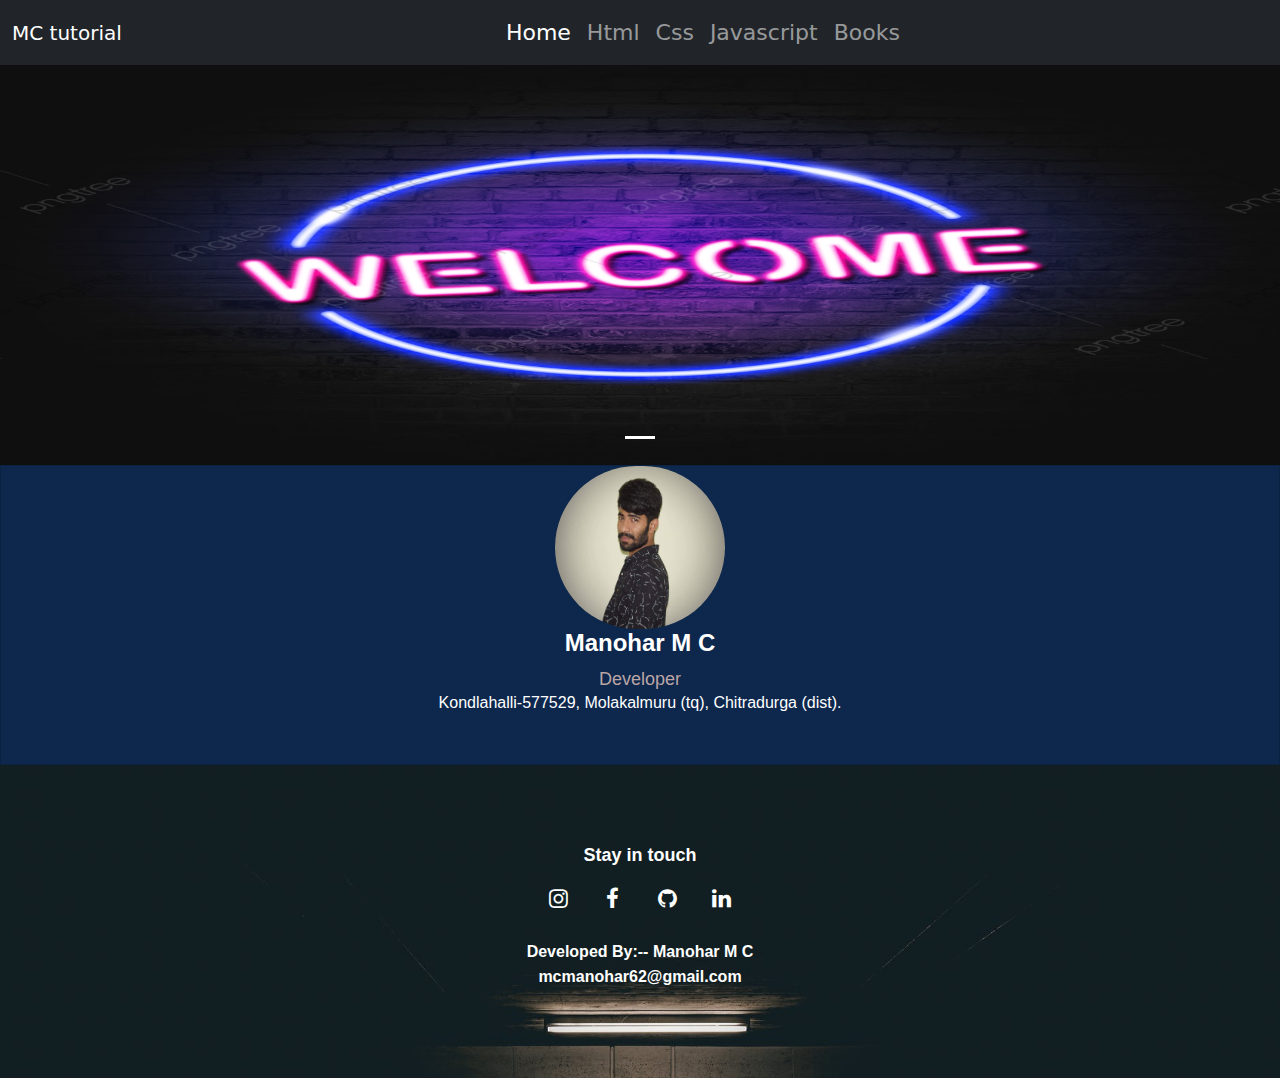
<file: index.html>
<!DOCTYPE html>
<html lang="en">
<head>
    <meta charset="UTF-8">
    <meta http-equiv="X-UA-Compatible" content="IE=edge">
    <meta name="viewport" content="width=device-width, initial-scale=1.0">
    <title>MC-Tutorial</title>
    <link rel="stylesheet" href="./home.css">
     <link rel="stylesheet" href="./bootstrap-5.0.0-dist/bootstrap-5.0.0-dist/css/bootstrap.css">
     <link rel="stylesheet" href="./fonts/icomoon/style.css">
     
</head>
<body>
 <section>
  <nav class="navbar  navbar-expand-lg navbar navbar-dark bg-dark" id="color" >
    <div class="container-fluid">
      <a class="navbar-brand" href="#">MC tutorial</a>
      <button class="navbar-toggler" type="button" data-bs-toggle="collapse" data-bs-target="#navbarNavAltMarkup" aria-controls="navbarNavAltMarkup" aria-expanded="false" aria-label="Toggle navigation">
        <span class="navbar-toggler-icon"></span>
      </button>
      <div class="collapse navbar-collapse" id="navbarNavAltMarkup" >
        <div class="navbar-nav mx-auto">
          <a class="nav-link active"  id="icon" aria-current="page" href="./index.html">Home</a>
          <a class="nav-link"  id="icon" href="./html/html.html">Html</a>
          <a class="nav-link"  id="icon" href="./CSS/css.html">Css</a>
          <a class="nav-link"  id="icon" href="./Javascropt/javascript.html">Javascript</a>
          <a class="nav-link"  id="icon" href="./html/htmlbook.html">Books</a>
         
        </div>
      </div>
    </div>
  </nav>
 </section>
 <section>
   <div id="carouselExampleCaptions" class="carousel slide" data-bs-ride="carousel">
  <div class="carousel-indicators">
    <button type="button" data-bs-target="#carouselExampleCaptions"  class="active" aria-current="true"></button>
  </div>
  <div class="carousel-inner">
    <div class="carousel-item active">
      <img src="./images/3214373.jpg" id="images" class="d-block w-100" alt="...">
      <div class="carousel-caption d-none d-md-block">
      </div>
    </div>
</div>     
  </section> 
  <section>
    <div class="card" id="auto">
      <img src="./images/FB_IMG_1601093630355.jpg" id="mc"   alt="Cinque Terre" width="100%">
      <h4><strong> Manohar M C</strong></h4>
      <p class="title">Developer</p>
      <p>Kondlahalli-577529, Molakalmuru (tq), Chitradurga (dist).</p>
      <div style="margin: 24px 0;"></div>
      </div>
    </div>
  </section>

  <section>
    <footer class="footer-16371">
      <div class="container">
        <div class="row justify-content-center">
          <div class="col-md-9 text-center">
            <div class="social mb-4">
              <h3>Stay in touch</h3>
              <ul class="list-unstyled">
                <li class="in"><a href="https://www.instagram.com/mr___m__c/"><span class="icon-instagram"></span></a></li>
                <li class="fb"><a href="https://www.facebook.com"><span class="icon-facebook"></span></a></li>
                <li class="git"><a href="https://github.com/ManoharaMC"><span class="icon-github"></span></a></li>
                <li class="lin"><a href="https://www.linkedin.com/in/manohar-m-c-8b61b8208/"><span class="icon-linkedin"></span></a></li>
              </ul>
           
            <!-- <div class="copyright"> -->
              <p><strong>Developed By:--</strong> <strong>Manohar M C</strong></p>
              <p><span> <strong> mcmanohar62@gmail.com</strong></span></p>         
            <!-- </div>
            </div> -->
          </div>
        </div>
      </div>
    </footer> 
   </section>
   
   <script src="../jquery-3.6.0.min.js"></script>
   <script src="./popper.min.js"></script>
       
      

<script src="./bootstrap-5.0.0-dist/bootstrap-5.0.0-dist/js/bootstrap.min.js"></script>
<script src="./bootstrap-4.6.0-dist/bootstrap-4.6.0-dist/js/"></script>
</body>
</html>
</file>
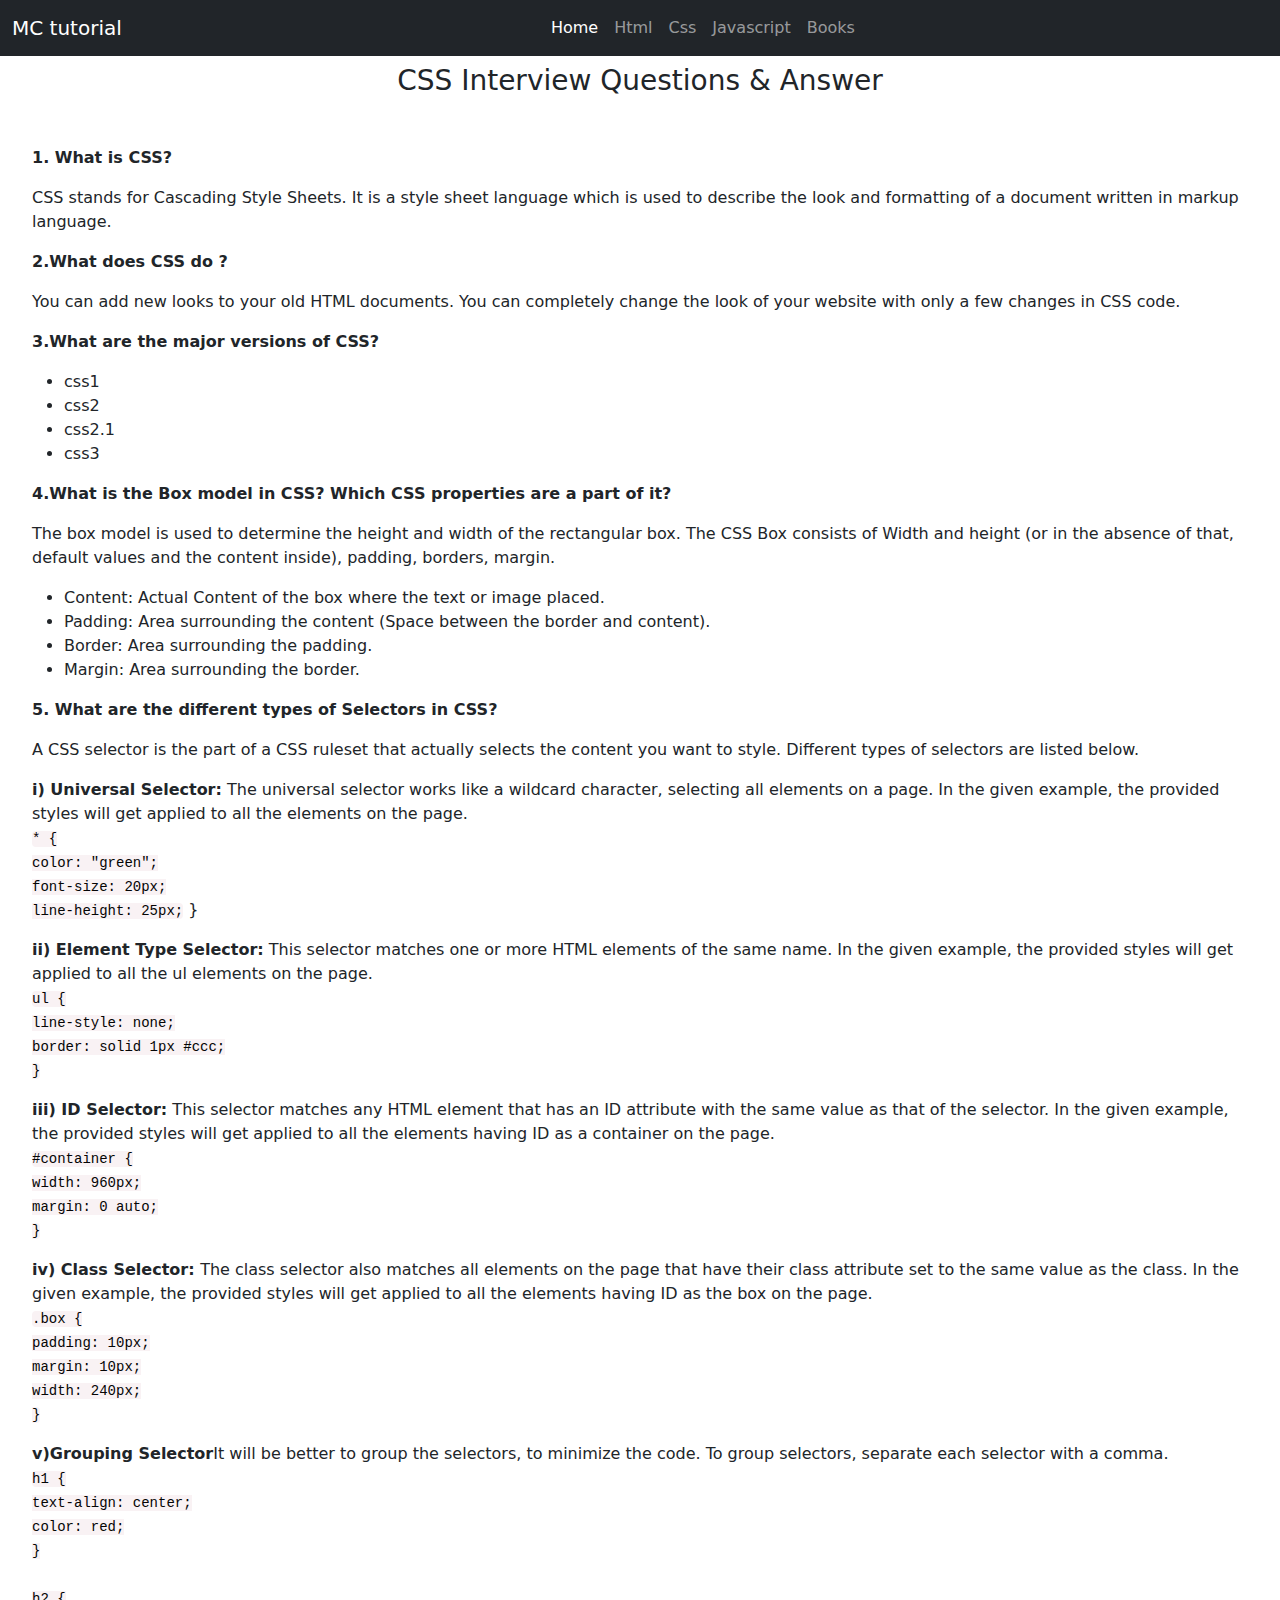
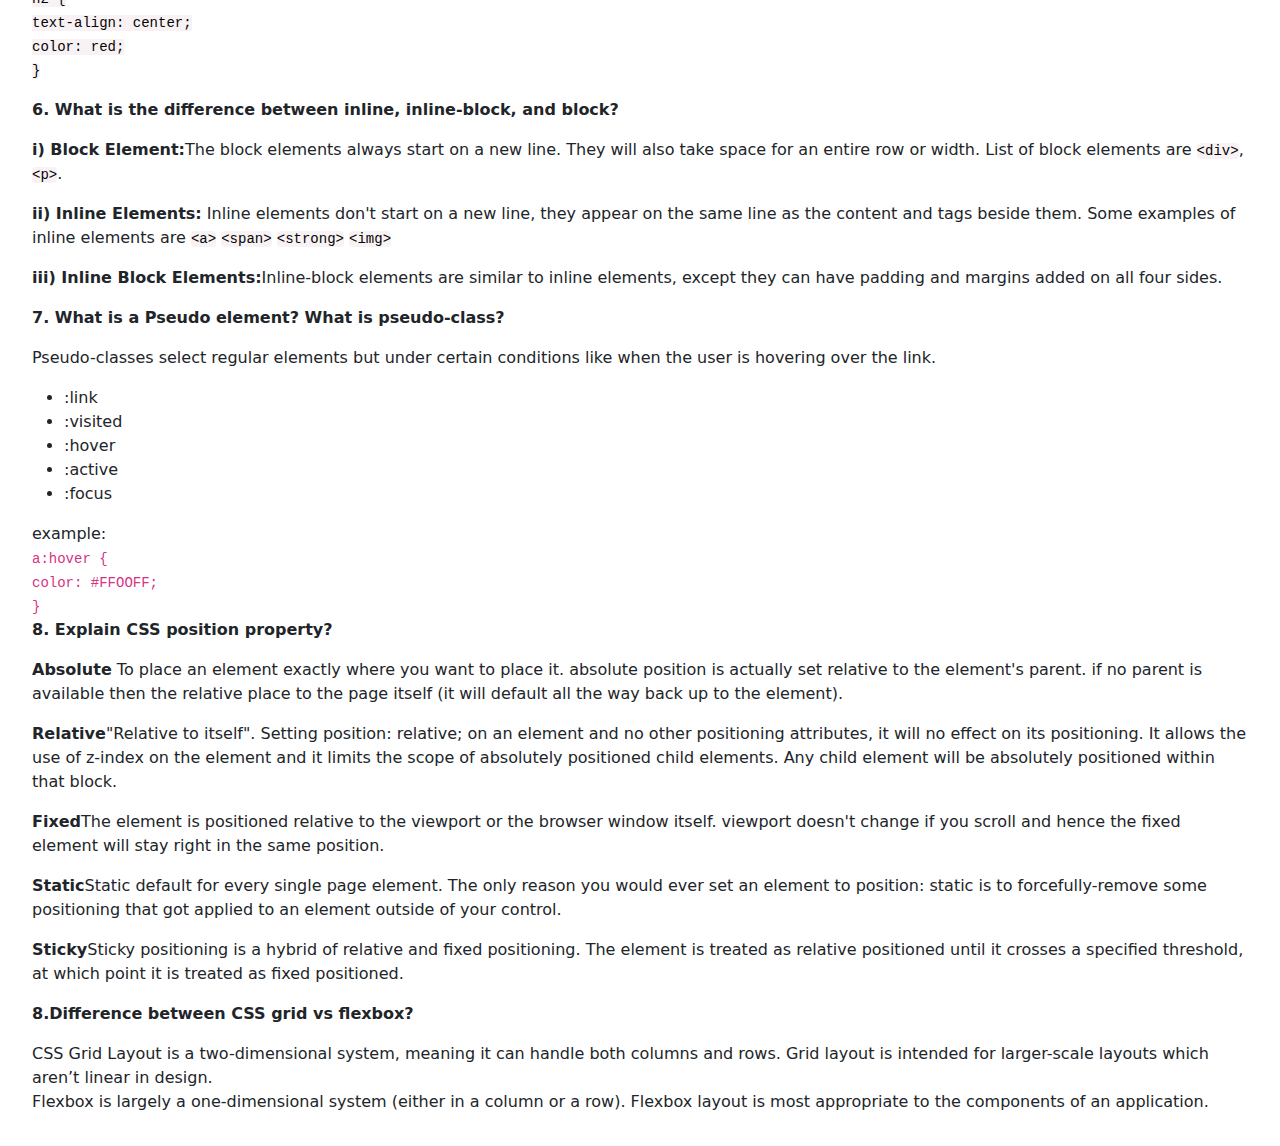
<file: CSS/css.html>
<!DOCTYPE html>
<html lang="en">
<head>
    <meta charset="UTF-8">
    <meta http-equiv="X-UA-Compatible" content="IE=edge">
    <meta name="viewport" content="width=device-width, initial-scale=1.0">
    <title>CSS</title>
    <link rel="stylesheet" href="./css.css">
    <link rel="stylesheet" href="../bootstrap-5.0.0-dist/bootstrap-5.0.0-dist/css/bootstrap.css">
</head>
<body>
  <section>
    <nav class="navbar  navbar-expand-lg navbar navbar-dark bg-dark" id="color" >
      <div class="container-fluid">
        <a class="navbar-brand" href="../index.html">MC tutorial</a>
        <button class="navbar-toggler" type="button" data-bs-toggle="collapse" data-bs-target="#navbarNavAltMarkup" aria-controls="navbarNavAltMarkup" aria-expanded="false" aria-label="Toggle navigation">
          <span class="navbar-toggler-icon"></span>
        </button>
        <div class="collapse navbar-collapse" id="navbarNavAltMarkup" >
          <div class="navbar-nav mx-auto">
            <a class="nav-link active"  id="icon" aria-current="page" href="../index.html">Home</a>
            <a class="nav-link"  id="icon" href="../html/html.html">Html</a>
            <a class="nav-link"  id="icon" href="./css.html">Css</a>
            <a class="nav-link"  id="icon" href="../Javascropt/javascript.html">Javascript</a>
            <a class="nav-link"  id="icon" href="../html/htmlbook.html">Books</a>
           
          </div>
        </div>
      </div>
    </nav>
    </section>
    <section>
        <div class="mt-2">
            <h3 class="text-center">CSS Interview Questions & Answer</h3>
        </div>
        </section>
        <section class="space">
        <div class="mt-5">
          <p><strong>1. What is CSS?</strong></p>
            <p>CSS stands for Cascading Style Sheets. It is a style sheet language which is used to describe the look and formatting of a document written in markup language.<br></p>
       
        <div class="mt-2">
          <p><strong>2.What does CSS do ?</strong></p>
          <p>You can add new looks to your old HTML documents.  You can completely change the look of your website with only a few changes in CSS code.</p>
           <p><strong>3.What are the major versions of CSS?</strong></p>
           <ul>
            <li>css1</li>
            <li>css2</li>
            <li>css2.1</li>
            <li>css3</li>
           </ul>
           <p><strong>4.What is the Box model in CSS? Which CSS properties are a part of it?</strong></p>
           <p>The box model is used to determine the height and width of the rectangular box. The CSS Box consists of Width and height (or in the absence of that, default values and the content inside), padding, borders, margin.</p>
            <ul>
              <li>Content:  Actual Content of the box where the text or image placed.</li>
              <li>Padding: Area surrounding the content (Space between the border and content).</li>
              <li>Border: Area surrounding the padding.</li>
              <li>Margin: Area surrounding the border.</li>
              </ul>
              <p><strong>5. What are the different types of Selectors in CSS?</strong></p>
              <p>A CSS selector is the part of a CSS ruleset that actually selects the content you want to style. Different types of selectors are listed below.</p>
              <p> <strong> i) Universal Selector:</strong> The universal selector works like a wildcard character, selecting all elements on a page. In the given example, the provided styles will get applied to all the elements on the page.
                   <br>
               <code>
                 * { <br>
                color: "green"; <br>
                font-size: 20px;<br>
                line-height: 25px;</code> 
                }</p>
                <p><strong>ii) Element Type Selector:</strong>  This selector matches one or more HTML elements of the same name. In the given example, the provided styles will get applied to all the ul elements on the page.
                     <br>
                  <code>
                    ul { <br>
                      line-style: none; <br>
                      border: solid 1px #ccc; <br>
                    }</p>
                  </code> 
                  <p> <strong>iii) ID Selector:</strong>   This selector matches any HTML element that has an ID attribute with the same value as that of the selector. In the given example, the provided styles will get applied to all the elements having ID as a container on the page.
                    <br>
                   <code> #container {    <br>
                      width: 960px;  <br>
                      margin: 0 auto;  <br>
                    }  </p>
                   </code>
                    <p> <strong>iv) Class Selector: </strong> The class selector also matches all elements on the page that have their class attribute set to the same value as the class.  In the given example, the provided styles will get applied to all the elements having ID as the box on the page.
                      <br>
                     <code> .box { <br>
                        padding: 10px; <br>
                        margin: 10px; <br>
                        width: 240px;<br>
                      }  </p>
                    </code>
                     <p><strong>v)Grouping Selector</strong>It will be better to group the selectors, to minimize the code. To group selectors, separate each selector with a comma.
                      <br>
                      <code>
                        h1 {    <br>
                          text-align: center; <br>
                          color: red; <br>
                        }    <br>
                        <br>
                        h2 { <br>
                          text-align: center;<br>
                          color: red;<br>
                        }   </p>
                      </code>
             <p><strong>6. What is the difference between inline, inline-block, and block?</strong></p>    
             <p> <strong> i) Block Element:</strong>The block elements always start on a new line. They will also take space for an entire row or width. List of block elements are <code>&lt;div&gt;</code>, <code>&lt;p&gt;</code>.</p>     
            <p><strong> ii) Inline Elements:</strong> Inline elements don't start on a new line, they appear on the same line as the content and tags beside them. Some examples of inline elements are 
              <code>&lt;a&gt;</code> <code>&lt;span&gt;</code> <code>&lt;strong&gt;</code> <code>&lt;img&gt;</code>
            <p><strong> iii)  Inline Block Elements:</strong>Inline-block elements are similar to inline elements, except they can have padding and margins added on all four sides.</p>
            <p><strong>7. What is a Pseudo element? What is pseudo-class?</strong></p>
            <p>Pseudo-classes select regular elements but under certain conditions like when the user is hovering over the link.</p>
             <ul>
               <li>:link</li>
               <li>:visited</li>
               <li>:hover</li>
               <li>:active</li>
               <li>:focus</li>
             </ul>
                 example: <br>
                <code> a:hover {  <br>
                  color: #FFOOFF; <br>
                } <br>
              </code> 
              <p><strong>8. Explain CSS position property?</strong></p>
              <p> <strong>Absolute</strong> To place an element exactly where you want to place it. absolute position is actually set relative to the element's parent. if no parent is available then the relative place to the page itself (it will default all the way back up to the element). </p>
              <p><strong>Relative</strong>"Relative to itself". Setting position: relative; on an element and no other positioning attributes, it will no effect on its positioning. It allows the use of z-index on the element and it limits the scope of absolutely positioned child elements. Any child element will be absolutely positioned within that block. </p>
              <p><strong>Fixed</strong>The element is positioned relative to the viewport or the browser window itself. viewport doesn't change if you scroll and hence the fixed element will stay right in the same position. </p>
              <p><strong>Static</strong>Static default for every single page element. The only reason you would ever set an element to position: static is to forcefully-remove some positioning that got applied to an element outside of your control.</p>
              <p><strong>Sticky</strong>Sticky positioning is a hybrid of relative and fixed positioning. The element is treated as relative positioned until it crosses a specified threshold, at which point it is treated as fixed positioned.</p>
              <p><strong>8.Difference between CSS grid vs flexbox?</strong></p>
              <p>CSS Grid Layout is a two-dimensional system, meaning it can handle both columns and rows. Grid layout is intended for larger-scale layouts which aren’t linear in design.
                       <br>
                Flexbox is largely a one-dimensional system (either in a column or a row). Flexbox layout is most appropriate to the components of an application.</p>
             







































                    <div id="container"></div></p> 
        </div>
    </section>
       <script src="../bootstrap-5.0.0-dist/bootstrap-5.0.0-dist/js/bootstrap.js"></script>
       <script src="./css.js"></script>
</body>
</html>
</file>
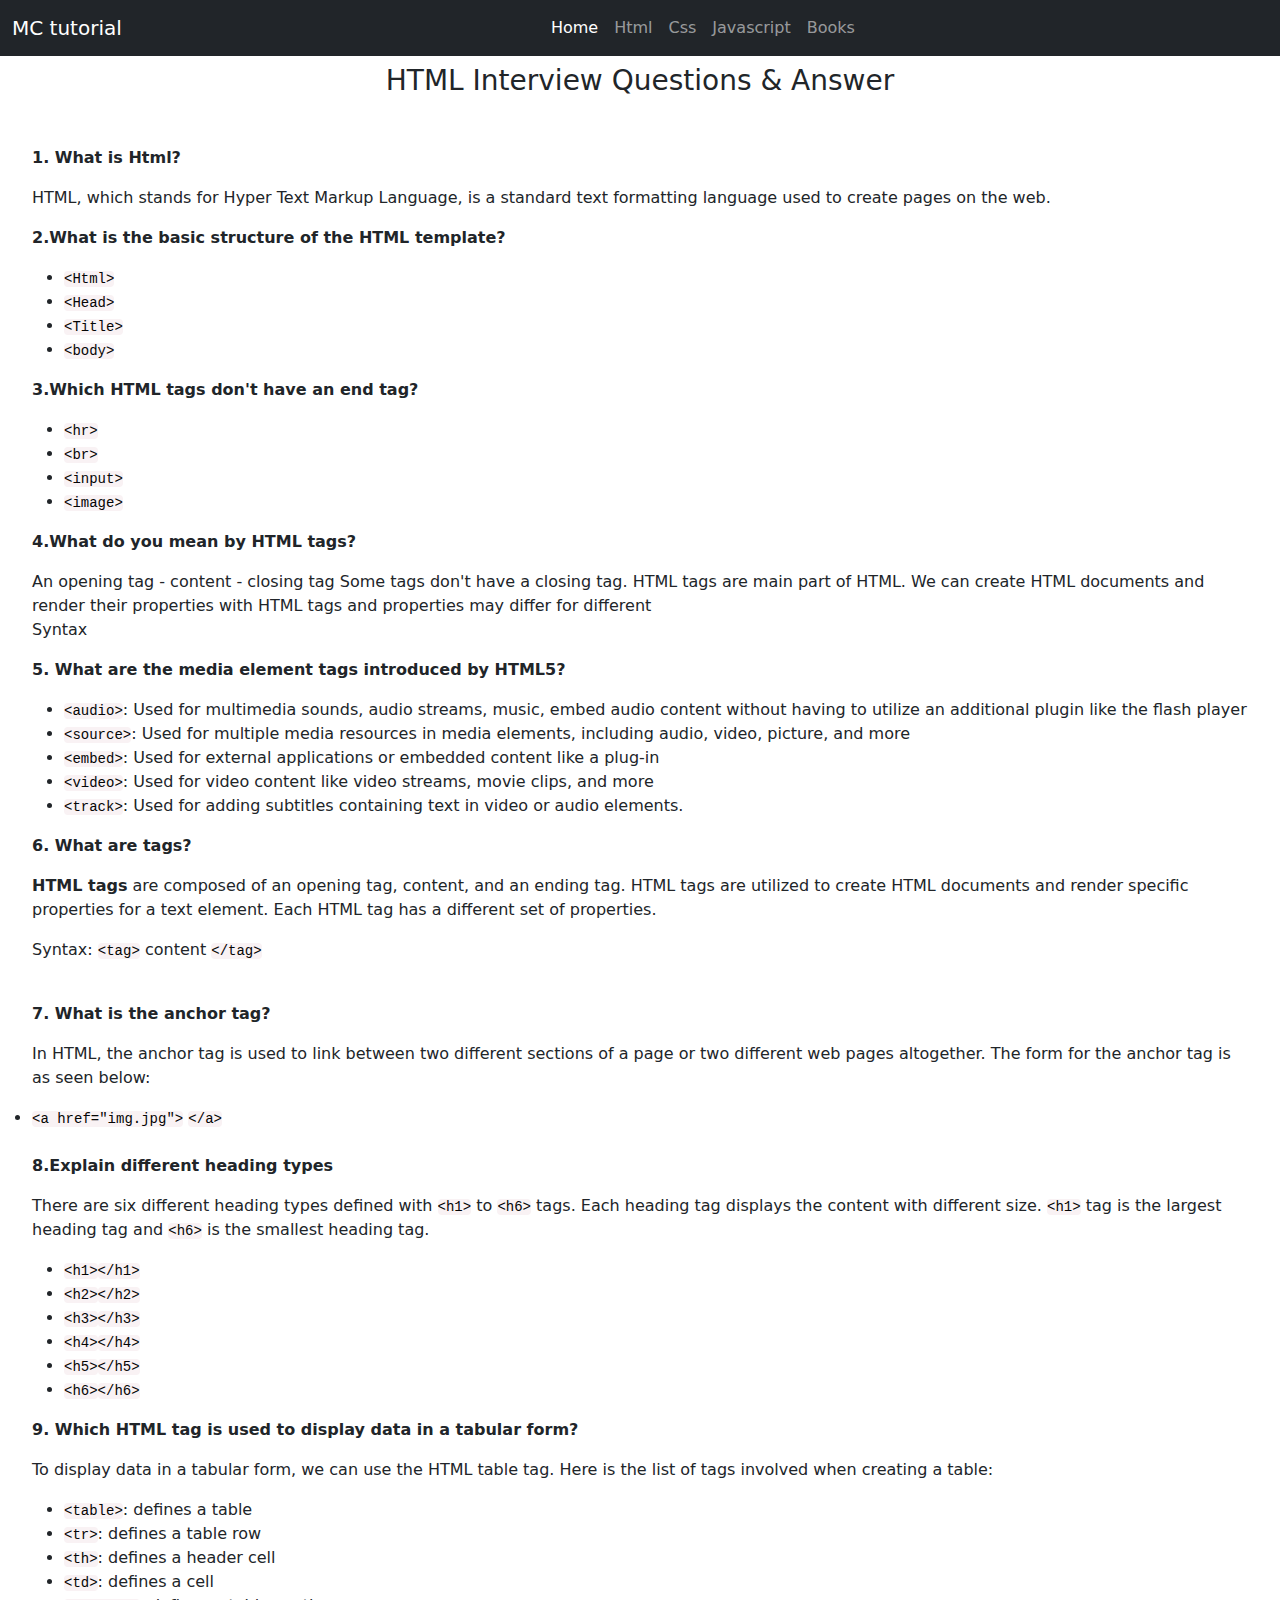
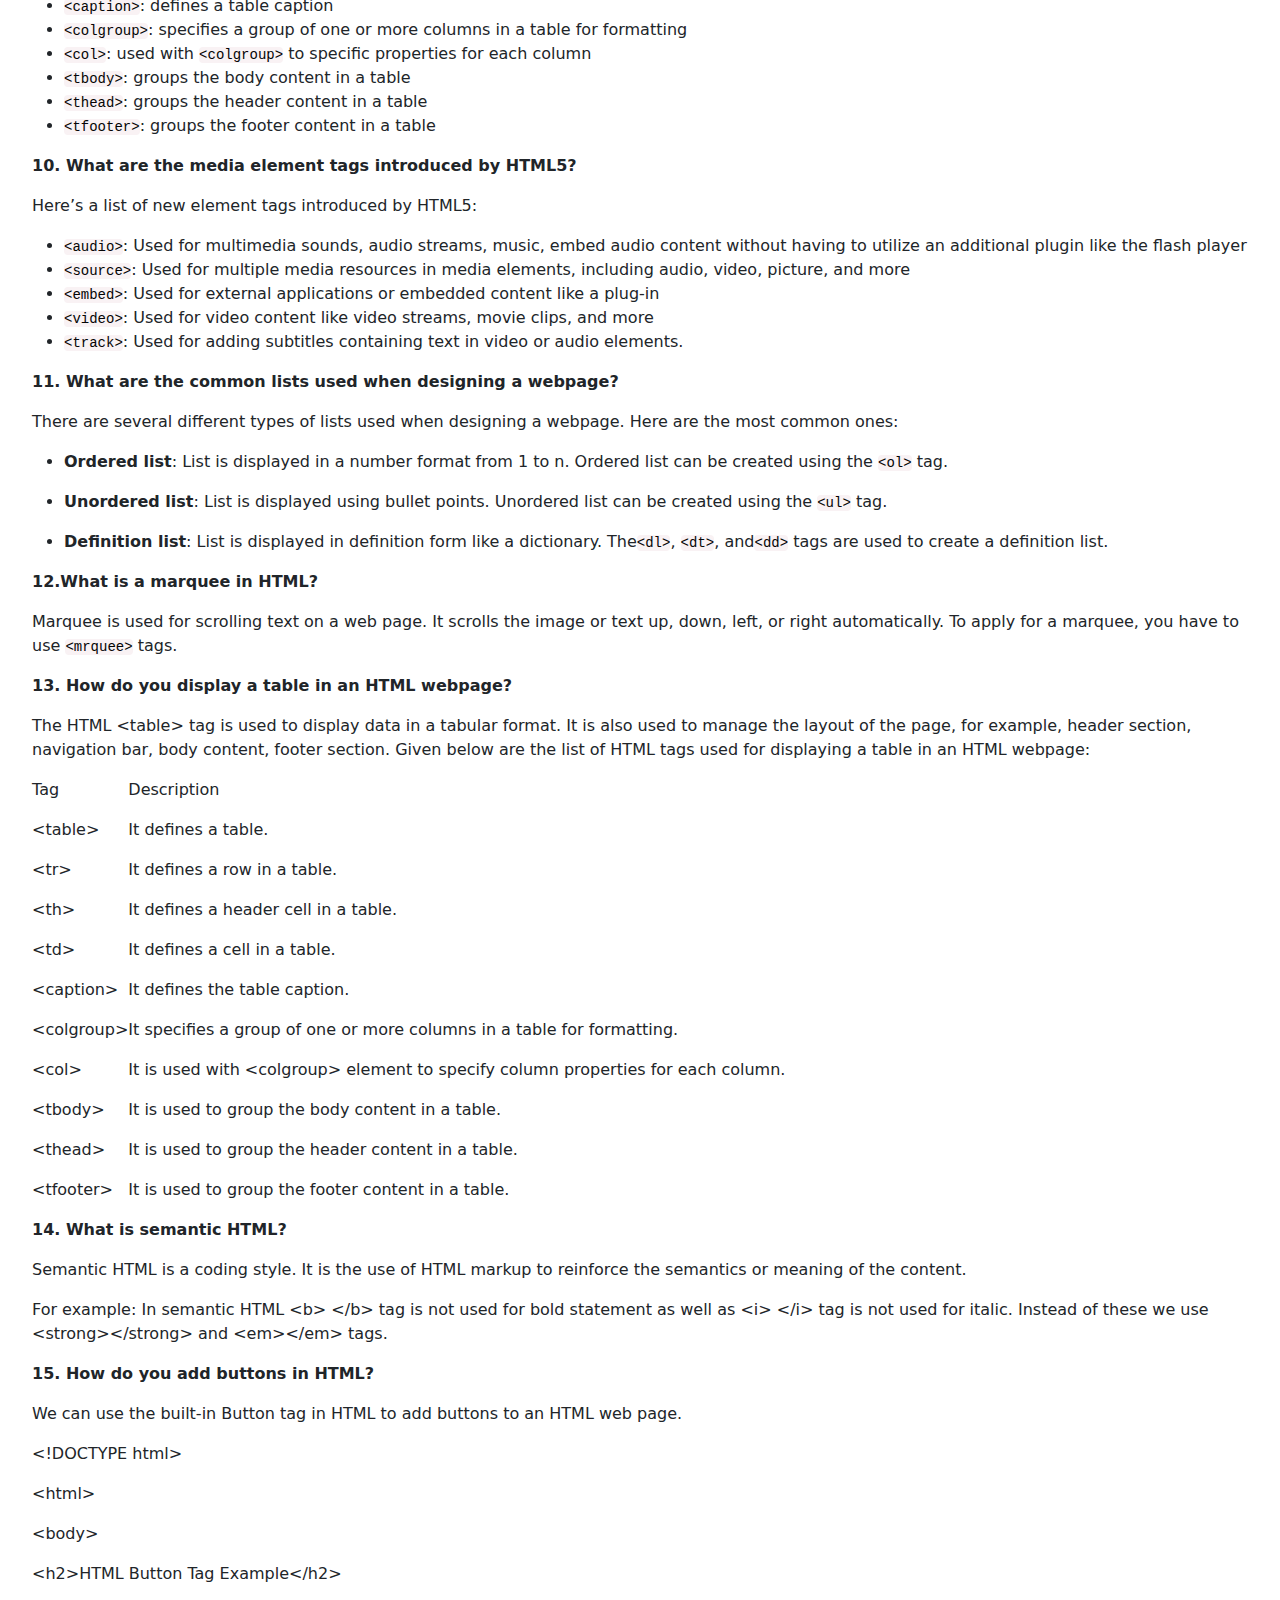
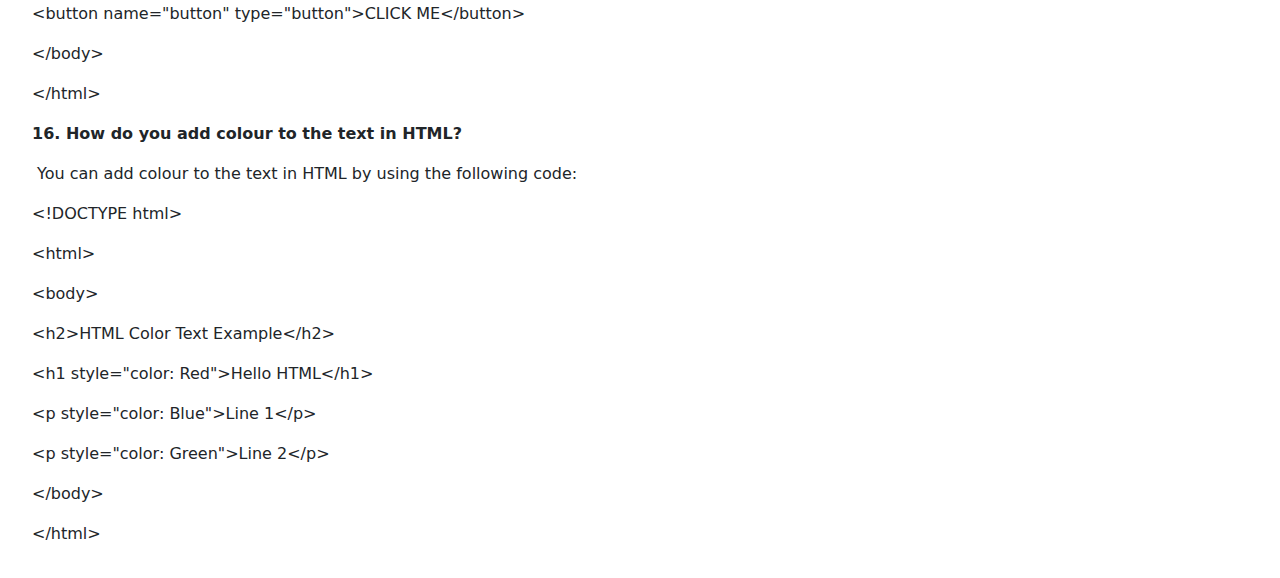
<file: html/html.html>
<!DOCTYPE html>
<html lang="en">
<head>
    <meta charset="UTF-8">
    <meta http-equiv="X-UA-Compatible" content="IE=edge">
    <meta name="viewport" content="width=device-width, initial-scale=1.0">
    <title>html</title>
    <link rel="stylesheet" href="./html.css">
    <link rel="stylesheet" href="../bootstrap-5.0.0-dist/bootstrap-5.0.0-dist/css/bootstrap.css">
</head>
<body>
  <section>
    <nav class="navbar  navbar-expand-lg navbar navbar-dark bg-dark" id="color" >
      <div class="container-fluid">
        <a class="navbar-brand" href="../index.html">MC tutorial</a>
        <button class="navbar-toggler" type="button" data-bs-toggle="collapse" data-bs-target="#navbarNavAltMarkup" aria-controls="navbarNavAltMarkup" aria-expanded="false" aria-label="Toggle navigation">
          <span class="navbar-toggler-icon"></span>
        </button>
        <div class="collapse navbar-collapse" id="navbarNavAltMarkup" >
          <div class="navbar-nav mx-auto">
            <a class="nav-link active"  id="icon" aria-current="page" href="../index.html">Home</a>
            <a class="nav-link"  id="icon" href="../html/html.html">Html</a>
            <a class="nav-link"  id="icon" href="../CSS/css.html">Css</a>
            <a class="nav-link"  id="icon" href="../Javascropt/javascript.html">Javascript</a>
            <a class="nav-link"  id="icon" href="./htmlbook.html">Books</a>
        
          </div>
        </div>
      </div>
    </nav>
    </section>
    <section>
    <div class="mt-2">
        <h3 class="text-center">HTML Interview Questions & Answer</h3>
    </div>
    </section>
    <section class="space">
    <div class="mt-5">
      <p><strong>1. What is Html?</strong></p>
        <p>HTML, which stands for Hyper Text Markup Language, is a standard text formatting language used to create pages on the web.<br></p>
   
    <div class="mt-2">
      <p><strong>2.What is the basic structure of the HTML template?</strong></p>
          <ul>
            <li><code>&lt;Html&gt;</code></li>
            <li><code>&lt;Head&gt;</code></li>
            <li><code>&lt;Title&gt;</code></li>
            <li><code>&lt;body&gt;</code></li>
          </ul>
        <p><strong> 3.Which HTML tags don't have an end tag?</strong></p> 
          <ul>
           <li><code>&lt;hr&gt;</code></li>
          <li><code>&lt;br&gt;</code></li>
          <li><code>&lt;input&gt;</code></li>
          <li><code>&lt;image&gt;</code></li></p>
        </ul> 
        <p> <strong>4.What do you mean by HTML tags?</strong></p>
        <p>An opening tag - content - closing tag Some tags don't have a closing tag. HTML tags are main part of HTML. We can create 
          HTML documents and render their properties with HTML tags and properties may differ for 
          different <br>
          Syntax
          <p><strong>5. What are the media element tags introduced by HTML5?</strong></p>
        <ul>
        <li><code>&lt;audio&gt;</code>: Used for multimedia sounds, audio streams, music, embed audio content without having to utilize an additional plugin like the flash player</li>
        <li><code>&lt;source&gt;</code>: Used for multiple media resources in media elements, including audio, video, picture, and more</li>
        <li><code>&lt;embed&gt;</code>: Used for external applications or embedded content like a plug-in</li>
        <li><code>&lt;video&gt;</code>: Used for video content like video streams, movie clips, and more</li>
        <li><code>&lt;track&gt;</code>: Used for adding subtitles containing text in video or audio elements.</li>
        </ul>
        <p><strong>6. What are tags?</strong></p>
        <p><strong>HTML tags</strong> are composed of an opening tag, content, and an ending tag. HTML tags are utilized to create HTML documents and render specific properties for a text element. Each HTML tag has a different set of properties.</p>
        <p>Syntax: <code>&lt;tag&gt;</code> content <code>&lt;/tag&gt;</code></p>
        <br>
        <p><strong>7. What is the anchor tag?</strong></p>
        <p>In HTML, the anchor tag is used to link between two different sections of a page or two different web pages altogether. The form for the anchor tag is as seen below:</p>
        <li><code>&lt;a href="img.jpg"&gt;</code> <code>&lt;/a&gt;</code> <br> <br>
          <p><strong>8.Explain different heading types</strong></p>
          <p>There are six different heading types defined with <code>&lt;h1&gt;</code> to <code>&lt;h6&gt;</code> tags. Each heading tag 
            displays the content with different size. <code>&lt;h1&gt;</code> tag is the largest heading tag and <code>&lt;h6&gt;</code> is the 
            smallest heading tag.</p> 
            <ul>
           <li><code>&lt;h1&gt;</code><code>&lt;/h1&gt;</code></li> 
            <li><code>&lt;h2&gt;</code><code>&lt;/h2&gt;</code></li>
            <li><code>&lt;h3&gt;</code><code>&lt;/h3&gt;</code></li>
           <li><code>&lt;h4&gt;</code><code>&lt;/h4&gt;</code></li> 
           <li><code>&lt;h5&gt;</code><code>&lt;/h5&gt;</code></li> 
           <li><code>&lt;h6&gt;</code><code>&lt;/h6&gt;</code></li> 
          </ul>
            <p><strong>9. Which HTML tag is used to display data in a tabular form?</strong></p>
            <p>To display data in a tabular form, we can use the HTML table tag.  Here is the list of tags involved when creating a table:</p>
            <ul>
            <li><code>&lt;table&gt;</code>: defines a table</li>
            <li><code>&lt;tr&gt;</code>: defines a table row</li>
            <li><code>&lt;th&gt;</code>: defines a header cell</li>
            <li><code>&lt;td&gt;</code>: defines a cell</li>
            <li><code>&lt;caption&gt;</code>: defines a table caption</li>
            <li><code>&lt;colgroup&gt;</code>: specifies a group of one or more columns in a table for formatting</li>
            <li><code>&lt;col&gt;</code>: used with <code>&lt;colgroup&gt;</code> to specific properties for each column</li>
            <li><code>&lt;tbody&gt;</code>: groups the body content in a table</li>
            <li><code>&lt;thead&gt;</code>: groups the header content in a table</li>
            <li><code>&lt;tfooter&gt;</code>: groups the footer content in a table</li>
            </ul>
            <p><strong>10. What are the media element tags introduced by HTML5?</strong></p>
            <p>Here’s a list of new element tags introduced by HTML5:</p>
            <ul>
            <li><code>&lt;audio&gt;</code>: Used for multimedia sounds, audio streams, music, embed audio content without having to utilize an additional plugin like the flash player</li>
            <li><code>&lt;source&gt;</code>: Used for multiple media resources in media elements, including audio, video, picture, and more</li>
            <li><code>&lt;embed&gt;</code>: Used for external applications or embedded content like a plug-in</li>
            <li><code>&lt;video&gt;</code>: Used for video content like video streams, movie clips, and more</li>
            <li><code>&lt;track&gt;</code>: Used for adding subtitles containing text in video or audio elements.</li>
            </ul>
            <p><strong>11. What are the common lists used when designing a webpage?</strong></p>
            <p>There are several different types of lists used when designing a webpage. Here are the most common ones:</p>
            <ul>
            <li>
            <p><strong>Ordered list</strong>: List is displayed in a number format from 1 to n. Ordered list can be created using the <code>&lt;ol&gt;</code> tag.</p>
            </li>
            <li>
            <p><strong>Unordered list</strong>: List is displayed using bullet points. Unordered list can be created using the <code>&lt;ul&gt;</code> tag.</p>
            </li>
            <li>
            <p><strong>Definition list</strong>: List is displayed in definition form like a dictionary. The<code>&lt;dl&gt;</code>, <code>&lt;dt&gt;</code>, and<code>&lt;dd&gt;</code> tags are used to create a definition list.</p>
            </li>
            </ul>
            <p><strong>12.What is a marquee in HTML?</strong></p>
            <p>Marquee is used for scrolling text on a web page. It scrolls the image or text up, down, left, or right automatically. To apply for a marquee, you have to use <code>&lt;mrquee&gt;</code> tags.</p>
            <p><strong>13. How do you display a table in an HTML webpage?</strong></p>
            <p>The HTML &lt;table&gt; tag is used to display data in a tabular format. It is also used to manage the layout of the page, for example, header section, navigation bar, body content, footer section. Given below are the list of HTML tags used for displaying a table in an HTML webpage:</p>
            <table>
            <tbody>
            <tr>
            <td>
            <p>Tag</p>
            </td>
            <td>
            <p>Description</p>
            </td>
            </tr>
            <tr>
            <td>
            <p>&lt;table&gt;</p>
            </td>
            <td>
            <p>It defines a table.</p>
            </td>
            </tr>
            <tr>
            <td>
            <p>&lt;tr&gt;</p>
            </td>
            <td>
            <p>It defines a row in a table.</p>
            </td>
            </tr>
            <tr>
            <td>
            <p>&lt;th&gt;</p>
            </td>
            <td>
            <p>It defines a header cell in a table.</p>
            </td>
            </tr>
            <tr>
            <td>
            <p>&lt;td&gt;</p>
            </td>
            <td>
            <p>It defines a cell in a table.</p>
            </td>
            </tr>
            <tr>
            <td>
            <p>&lt;caption&gt;</p>
            </td>
            <td>
            <p>It defines the table caption.</p>
            </td>
            </tr>
            <tr>
            <td>
            <p>&lt;colgroup&gt;</p>
            </td>
            <td>
            <p>It specifies a group of one or more columns in a table for formatting.</p>
            </td>
            </tr>
            <tr>
            <td>
            <p>&lt;col&gt;</p>
            </td>
            <td>
            <p>It is used with &lt;colgroup&gt; element to specify column properties for each column.</p>
            </td>
            </tr>
            <tr>
            <td>
            <p>&lt;tbody&gt;</p>
            </td>
            <td>
            <p>It is used to group the body content in a table.</p>
            </td>
            </tr>
            <tr>
            <td>
            <p>&lt;thead&gt;</p>
            </td>
            <td>
            <p>It is used to group the header content in a table.</p>
            </td>
            </tr>
            <tr>
            <td>
            <p>&lt;tfooter&gt;</p>
            </td>
            <td>
            <p>It is used to group the footer content in a table.</p>
            </td>
            </tr>
            </tbody>
            </table>
              <p><strong>14. What is semantic HTML?</strong></p>
            <p>Semantic HTML is a coding style. It is the use of HTML markup to reinforce the semantics or meaning of the content. </p>
            <p>For example: In semantic HTML &lt;b&gt; &lt;/b&gt; tag is not used for bold statement as well as &lt;i&gt; &lt;/i&gt; tag is not used for italic. Instead of these we use &lt;strong&gt;&lt;/strong&gt; and &lt;em&gt;&lt;/em&gt; tags.</p>
           <p><strong>15. How do you add buttons in HTML?</strong></p> 
            <p>We can use the built-in Button tag in HTML to add buttons to an HTML web page.</p>
            <p>&lt;!DOCTYPE html&gt;</p>
            <p>&lt;html&gt;</p>
            <p>&lt;body&gt;</p>
            <p>&lt;h2&gt;HTML Button Tag Example&lt;/h2&gt;</p>
            <p>&lt;button name=&quot;button&quot; type=&quot;button&quot;&gt;CLICK ME&lt;/button&gt;</p>
            <p>&lt;/body&gt;</p>
            <p>&lt;/html&gt;</p>
            <p><strong> 16. How do you add colour to the text in HTML?</strong></p>
            <p> You can add colour to the text in HTML by using the following code:</p>
            <p>&lt;!DOCTYPE html&gt;</p>
            <p>&lt;html&gt;</p>
            <p>&lt;body&gt;</p>
            <p>&lt;h2&gt;HTML Color Text Example&lt;/h2&gt;</p>
            <p>&lt;h1 style=&quot;color: Red&quot;&gt;Hello HTML&lt;/h1&gt;</p>
            <p>&lt;p style=&quot;color: Blue&quot;&gt;Line 1&lt;/p&gt;</p>
            <p>&lt;p style=&quot;color: Green&quot;&gt;Line 2&lt;/p&gt;</p>
            <p>&lt;/body&gt;</p>
            <p>&lt;/html&gt;</p>


























    </div>
  </div>
  </section>
    <script src="../bootstrap-5.0.0-dist/bootstrap-5.0.0-dist/js/bootstrap.min.js"></script>
    <script src="../jquery-3.6.0.min.js"></script>
</body>
</html>
</file>
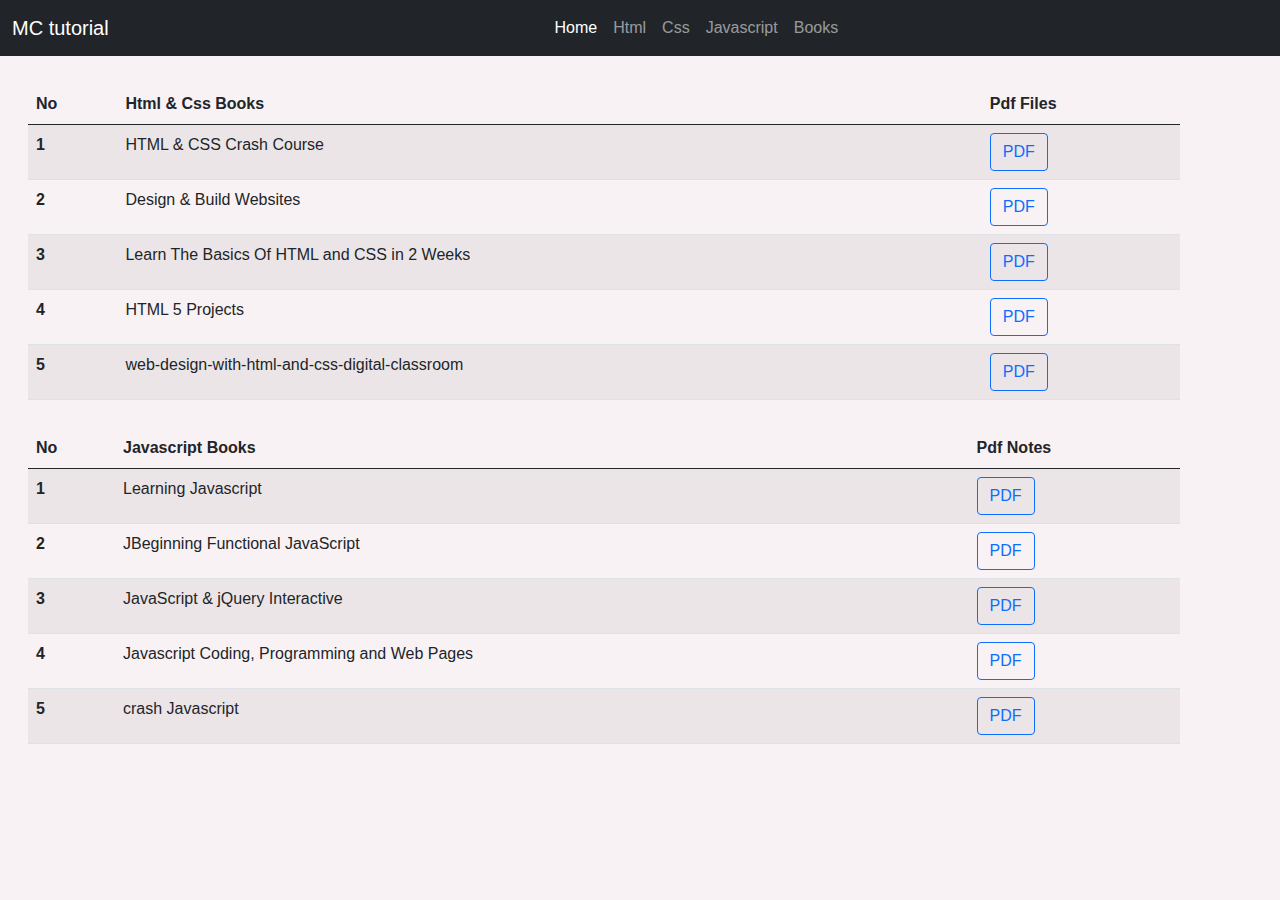
<file: html/htmlbook.html>
<!DOCTYPE html>
<html lang="en">
<head>
    <meta charset="UTF-8">
    <meta http-equiv="X-UA-Compatible" content="IE=edge">
    <meta name="viewport" content="width=device-width, initial-scale=1.0">
    <title>Document</title>
    <link rel="stylesheet" href="../bootstrap-5.0.0-dist/bootstrap-5.0.0-dist/css/bootstrap.css">
    <link rel="stylesheet" href="./html.css">
</head>
<body>
    <section>
        <section>
            <nav class="navbar  navbar-expand-lg navbar navbar-dark bg-dark" id="color" >
              <div class="container-fluid">
                <a class="navbar-brand" href="#">MC tutorial</a>
                <button class="navbar-toggler" type="button" data-bs-toggle="collapse" data-bs-target="#navbarNavAltMarkup" aria-controls="navbarNavAltMarkup" aria-expanded="false" aria-label="Toggle navigation">
                  <span class="navbar-toggler-icon"></span>
                </button>
                <div class="collapse navbar-collapse" id="navbarNavAltMarkup" >
                  <div class="navbar-nav mx-auto">
                    <a class="nav-link active"  id="icon" aria-current="page" href="../index.html">Home</a>
                    <a class="nav-link"  id="icon" href="./html.html">Html</a>
                    <a class="nav-link"  id="icon" href="../CSS/css.html">Css</a>
                    <a class="nav-link"  id="icon" href="../Javascropt/javascript.html">Javascript</a>
                    <a class="nav-link"  id="icon" href="./htmlbook.html">Books</a>
                  </div>
                </div>
              </div>
            </nav>
           </section>
              <section>
                <table id="size" class="table table-striped table-responsive-md btn-table">

                    <thead>
                      <tr>
                        <th>No</th>
                        <th>Html & Css Books</th>
                        <th>Pdf Files</th>
                      </tr>
                    </thead>
                    <tbody>
                      <tr>
                        <th scope="row">1</th>
                          <td>HTML & CSS Crash Course</td>
                        <td>
                         <a href="./HTML & CSS Crash Course_ Learn html and css with easy to follow-step-by-step tutorials ( PDFDrive ).pdf"> <button  type="button" class="btn btn-outline-primary">PDF</button></a>  
                        </td>
                      <tr>
                        <th scope="row">2</th>
                        <td>Design & Build Websites</td>
                        <td>
                            <a href="./book2.pdf"> <button  type="button" class="btn btn-outline-primary">PDF</button></a>  
                           </td>
                      </tr>
                        <th scope="row">3</th>
                        <td>Learn The Basics Of HTML and CSS in 2 Weeks</td>
                        <td>
                            <a href="./HTML_ Quick Start Guide_ Learn The Basics Of HTML and CSS in 2 Weeks ( PDFDrive ).pdf"> <button  type="button" class="btn btn-outline-primary">PDF</button></a>  
                           </td>
                        </td>
                      </tr>
                      <tr>
                        <th scope="row">4</th>
                        <td>HTML 5 Projects</td>
                        <td>
                            <a href="./Practical HTML 5 Projects ( PDFDrive ).pdf"> <button  type="button" class="btn btn-outline-primary">PDF</button></a>  
                           </td>
                      </tr>
                      <tr>
                        <th scope="row">5</th>
                        <td>web-design-with-html-and-css-digital-classroom</td>
                        <td>
                            <a href="./web-design-with-html-and-css-digital-classroom.pdf"> <button  type="button" class="btn btn-outline-primary">PDF</button></a>  
                           </td>
                      </tr>
                    </tbody>
                    </table>
              </section>
              <section>
                <table id="size" class="table table-striped table-responsive-md btn-table">
                  <thead>
                    <tr>
                      <th>No</th>
                      <th>Javascript Books</th>
                      <th>Pdf Notes</th>
                    </tr>
                  </thead>
                  <tbody>
                    <tr>
                      <th scope="row">1</th>
                        <td>Learning Javascript</td>
                      <td>
                       <a href="./0883-learning-javascript.pdf"> <button  type="button" class="btn btn-outline-primary">PDF</button></a>  
                      </td>
                    <tr>
                      <th scope="row">2</th>
                      <td>JBeginning Functional JavaScript</td>
                      <td>
                          <a href="./Beginning Functional JavaScript_ Functional Programming with JavaScript Using EcmaScript 6 ( PDFDrive ).pdf"> <button  type="button" class="btn btn-outline-primary">PDF</button></a>  
                         </td>
                    </tr>
                      <th scope="row">3</th>
                      <td>JavaScript & jQuery  Interactive </td>
                      <td>
                          <a href="./JavaScript & jQuery  Interactive Front-End Development ( PDFDrive ).pdf"> <button  type="button" class="btn btn-outline-primary">PDF</button></a>  
                         </td>
                      </td>
                    </tr>
                    <tr>
                      <th scope="row">4</th>
                      <td>Javascript Coding, Programming and Web Pages</td>
                      <td>
                          <a href="./JavaScript_ JavaScript For Beginners - Learn JavaScript Programming with ease in HALF THE TIME - Everything about the Language, Coding, Programming and Web Pages You need to know ( PDFDrive ).pdf"> <button  type="button" class="btn btn-outline-primary">PDF</button></a>  
                         </td>
                    </tr>
                    <tr>
                      <th scope="row">5</th>
                      <td>crash Javascript</td>
                      <td>
                          <a href="./Functional Programming in JavaScript_ How to improve your JavaScript programs using functional techniques ( PDFDrive ).pdf"> <button  type="button" class="btn btn-outline-primary">PDF</button></a>  
                         </td>
                    </tr>
                  </tbody>
                  </table>
              </section>
       
    
     <script src="../bootstrap-5.0.0-dist/bootstrap-5.0.0-dist/js/bootstrap.min.js"></script>
     <script src="../jquery-3.6.0.min.js"></script>
</body>
</html>
</file>
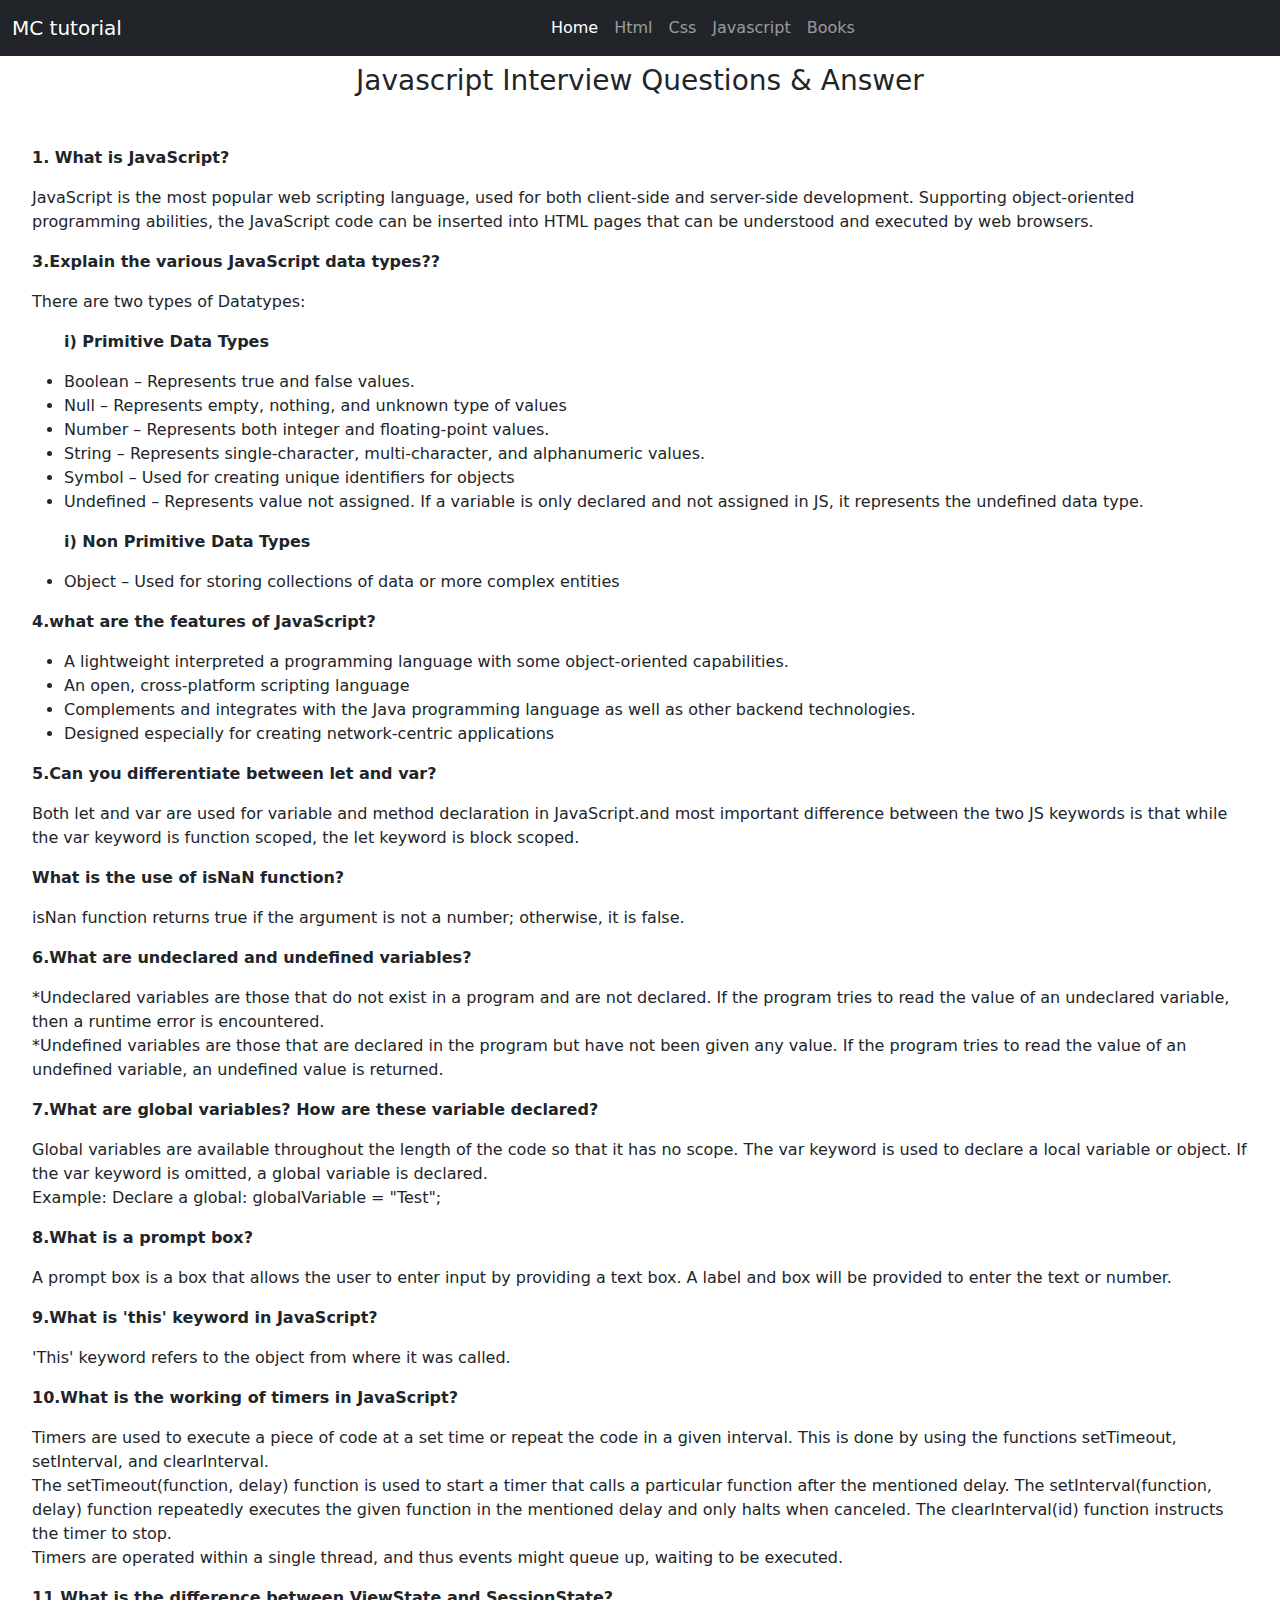
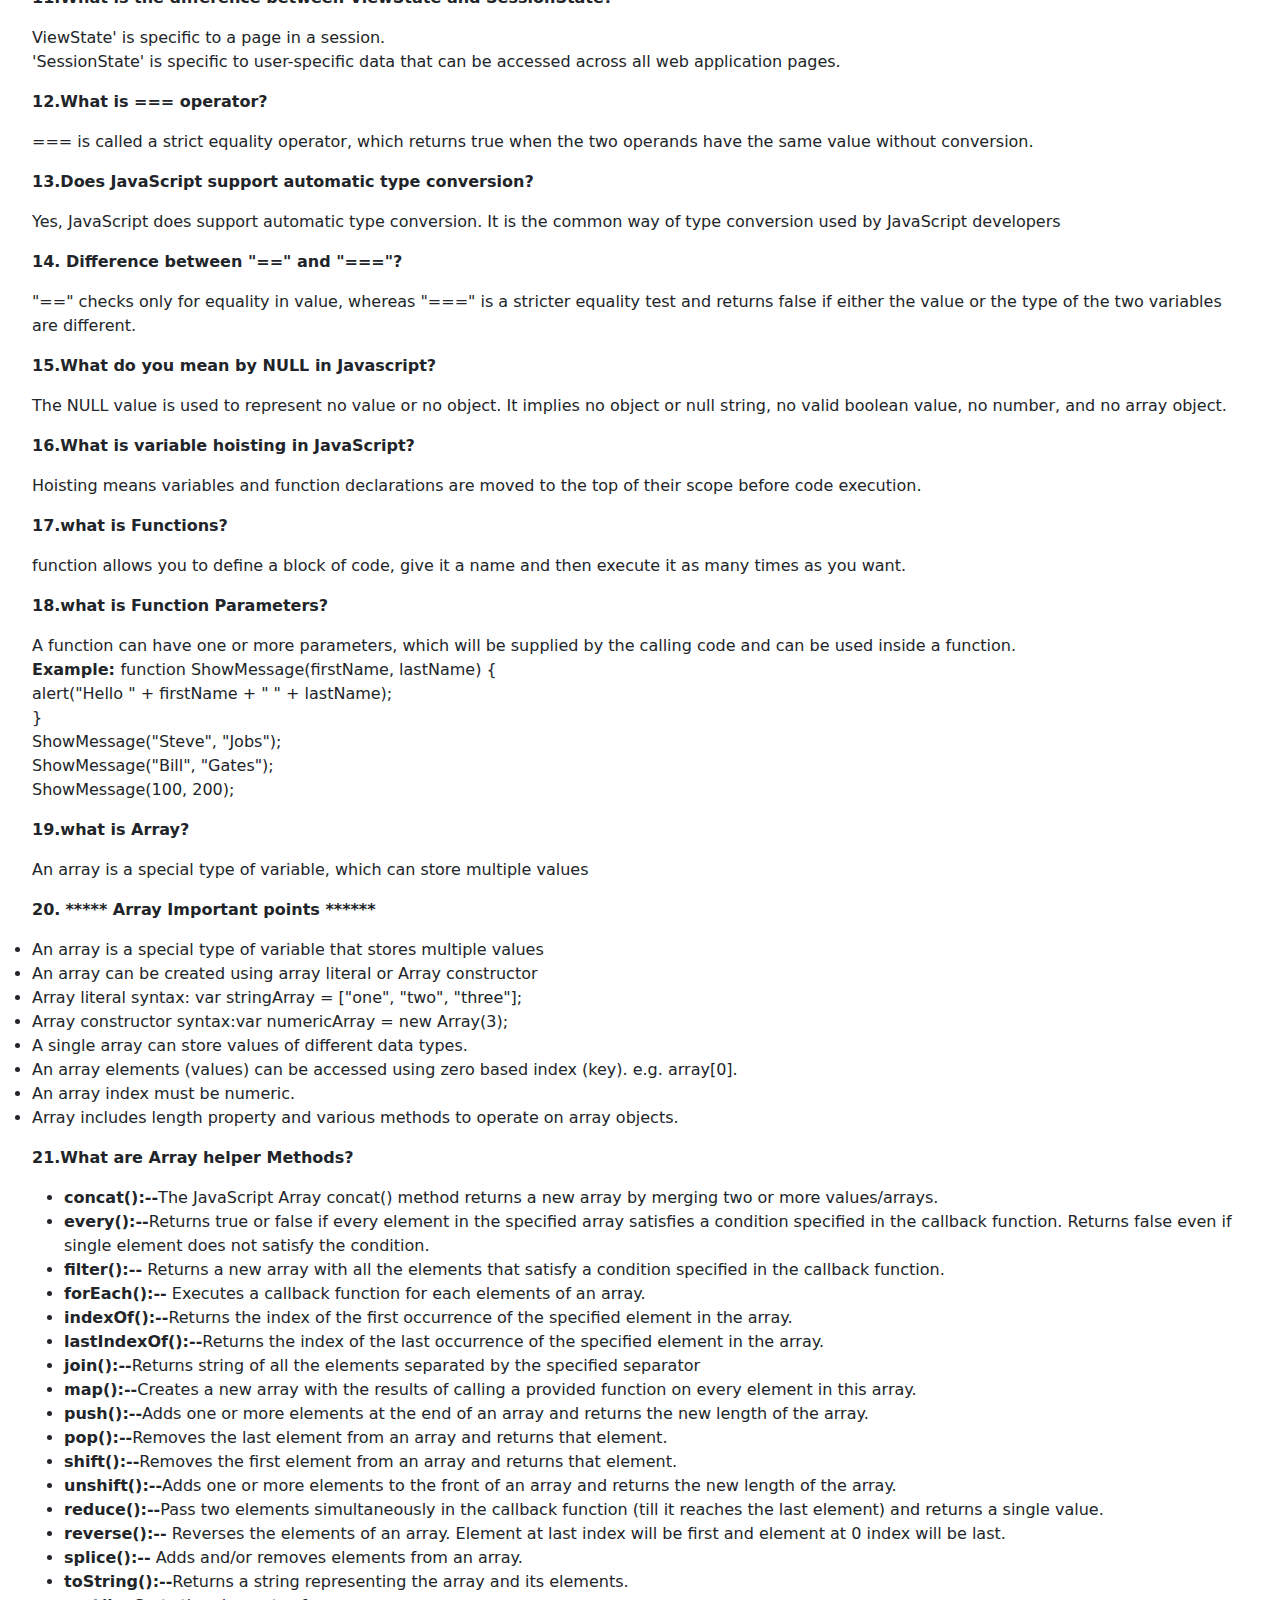
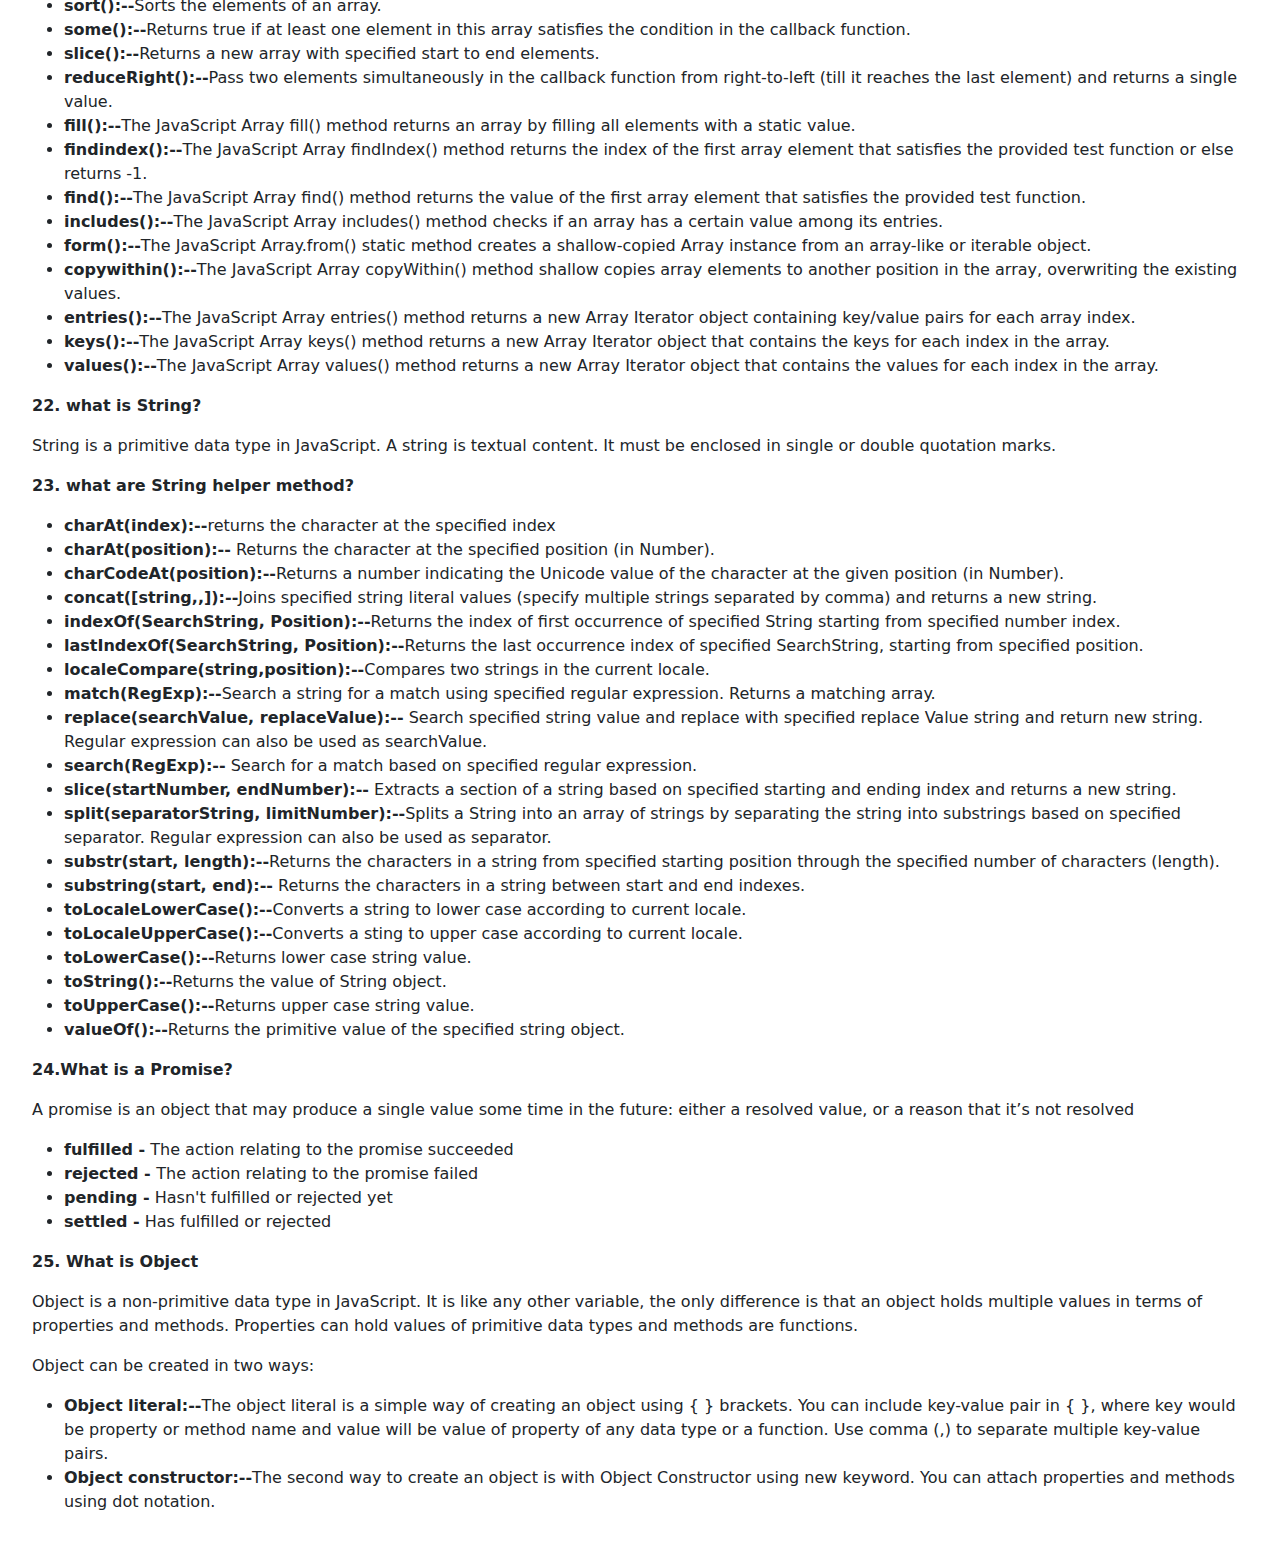
<file: Javascropt/javascript.html>
<!DOCTYPE html>
<html lang="en">
<head>
    <meta charset="UTF-8">
    <meta http-equiv="X-UA-Compatible" content="IE=edge">
    <meta name="viewport" content="width=device-width, initial-scale=1.0">
    <title>Javascript</title>
    <link rel="stylesheet" href="../Javascropt/javascript.css">
    <link rel="stylesheet" href="../bootstrap-5.0.0-dist/bootstrap-5.0.0-dist/css/bootstrap.css">
</head>
<body>
    <section>
        <nav class="navbar  navbar-expand-lg navbar navbar-dark bg-dark" id="color" >
            <div class="container-fluid">
              <a class="navbar-brand" href="../index.html">MC tutorial</a>
              <button class="navbar-toggler" type="button" data-bs-toggle="collapse" data-bs-target="#navbarNavAltMarkup" aria-controls="navbarNavAltMarkup" aria-expanded="false" aria-label="Toggle navigation">
                <span class="navbar-toggler-icon"></span>
              </button>
              <div class="collapse navbar-collapse" id="navbarNavAltMarkup" >
                <div class="navbar-nav mx-auto">
                  <a class="nav-link active"  id="icon" aria-current="page" href="../index.html">Home</a>
                  <a class="nav-link"  id="icon" href="../html/html.html">Html</a>
                  <a class="nav-link"  id="icon" href="../CSS/css.html">Css</a>
                  <a class="nav-link"  id="icon" href="./javascript.html">Javascript</a>
                  <a class="nav-link"  id="icon" href="../html/htmlbook.html">Books</a>
                 
                </div>
              </div>
            </div>
          </nav>
    </section>
    <section>
        <section>
            <div class="mt-2">
                <h3 class="text-center">Javascript Interview Questions & Answer</h3>
            </div>
            </section>
            <section class="space">
            <div class="mt-5">
              <p><strong>1. What is JavaScript?</strong></p>
                <p>JavaScript is the most popular web scripting language, used for both client-side and server-side development. Supporting object-oriented programming abilities, the JavaScript code can be inserted into HTML pages that can be understood and executed by web browsers.<br></p>
           
              <p><strong>3.Explain the various JavaScript data types??</strong></p>
            <p>There are two types of Datatypes:</p>
                  <ul> <p> <strong>i) Primitive Data Types</strong></p>
                   <li>Boolean – Represents true and false values.</li>
                   <li>Null – Represents empty, nothing, and unknown type of values</li>
                   <li>Number – Represents both integer and floating-point values.</li>
                   <li>String – Represents single-character, multi-character, and alphanumeric values.</li>
                    
                   <li>Symbol – Used for creating unique identifiers for objects</li>
                   <li> Undefined – Represents value not assigned. If a variable is only declared and not assigned in JS, it represents the undefined data type.</li>
                </ul> 
                <ul> <p> <strong>i) Non Primitive Data Types</strong></p>
                    <li>Object – Used for storing collections of data or more complex entities</li>
                </ul>

                <p><strong> 4.what are the features of JavaScript?</strong></p> 
            <ul>
                <li>  A lightweight interpreted a programming language with some object-oriented capabilities.</li>
                <li>  An open, cross-platform scripting language</li>
                <li>  Complements and integrates with the Java programming language as well as other backend technologies.</li>
                <li>  Designed especially for creating network-centric applications</li>
            </ul>
              <p><strong>5.Can you differentiate between let and var?</strong></p>  
              <p>Both let and var are used for variable and method declaration in JavaScript.and most important difference between the two JS keywords is that while the var keyword is function scoped, the let keyword is block scoped.</p>
             <p><strong> What is the use of isNaN function?</strong></p>
             <p>isNan function returns true if the argument is not a number; otherwise, it is false.</p>
          <p><strong>6.What are undeclared and undefined variables?</strong></p>
          <p>*Undeclared variables are those that do not exist in a program and are not declared. If the program tries to read the value of an undeclared variable, then a runtime error is encountered.
                <br>
            *Undefined variables are those that are declared in the program but have not been given any value. If the program tries to read the value of an undefined variable, an undefined value is returned.</p>
          <p><strong>7.What are global variables? How are these variable declared?</strong></p>
        <p>Global variables are available throughout the length of the code so that it has no scope. The var keyword is used to declare a local variable or object. If the var keyword is omitted, a global variable is declared.  <br>Example:  Declare a global: globalVariable = "Test";</p>
          <p><strong>8.What is a prompt box?</strong></p>     
          <p>A prompt box is a box that allows the user to enter input by providing a text box. A label and box will be provided to enter the text or number.</p>
           <p><strong>9.What is 'this' keyword in JavaScript?</strong></p>     
             <p>'This' keyword refers to the object from where it was called.</p>  
             <p><strong>10.What is the working of timers in JavaScript?</strong></p>
             <p>Timers are used to execute a piece of code at a set time or repeat the code in a given interval. This is done by using the functions setTimeout, setInterval, and clearInterval. <br>
               The setTimeout(function, delay) function is used to start a timer that calls a particular function after the mentioned delay. The setInterval(function, delay) function repeatedly executes the given function in the mentioned delay and only halts when canceled. The clearInterval(id) function instructs the timer to stop. <br>
                
                Timers are operated within a single thread, and thus events might queue up, waiting to be executed.</p>
           <p><strong>11.What is the difference between ViewState and SessionState?</strong></p>
           <p>ViewState' is specific to a page in a session. <br>
            'SessionState' is specific to user-specific data that can be accessed across all web application pages.</p>
              <p><strong>12.What is === operator?</strong></p> 
              <p>=== is called a strict equality operator, which returns true when the two operands have the same value without conversion.</p>
            <p><strong>13.Does JavaScript support automatic type conversion?</strong></p>
            <p>Yes, JavaScript does support automatic type conversion. It is the common way of type conversion used by JavaScript developers</p>
        <p><strong>14. Difference between "==" and "==="?</strong></p>
        <p>"==" checks only for equality in value, whereas "===" is a stricter equality test and returns false if either the value or the type of the two variables are different.</p>
         <p><strong>15.What do you mean by NULL in Javascript?</strong></p>
         <p> The NULL value is used to represent no value or no object. It implies no object or null string, no valid boolean value, no number, and no array object.</p>
         <p><strong>16.What is variable hoisting in JavaScript?</strong></p>
         <p>Hoisting means variables and function declarations are moved to the top of their scope before code execution. </p>
         <p><strong>17.what is Functions?</strong></p>
         <p>function allows you to define a block of code, give it a name and then execute it as many times as you want.</p>
         <p> <strong> 18.what is Function Parameters?</strong></p>
         <p>A function can have one or more parameters, which will be supplied by the calling code and can be used inside a function. <br>
             <strong> Example: </strong> 
            function ShowMessage(firstName, lastName) {  <br>
            alert("Hello " + firstName + " " + lastName); <br>
        } <br>
        ShowMessage("Steve", "Jobs"); <br>
        ShowMessage("Bill", "Gates"); <br>
        ShowMessage(100, 200);</p>
         <p><strong></strong></p>
         <p><strong>19.what is Array?</strong></p>
         <p>An array is a special type of variable, which can store multiple values</p>
        <p><strong>20.</strong>
             <strong>***** Array Important points  ******</strong> 
                <li> An array is a special type of variable that stores multiple values</li>
                <li> An array can be created using array literal or Array constructor</li>
                <li>Array literal syntax: var stringArray = ["one", "two", "three"];</li>
                <li> Array constructor syntax:var numericArray = new Array(3);</li>
                <li>A single array can store values of different data types.</li>
                <li>An array elements (values) can be accessed using zero based index (key). e.g. array[0].</li>
                <li>An array index must be numeric.</li>
                <li>Array includes length property and various methods to operate on array objects.</li></p>
           <p><strong>21.What are Array helper Methods?</strong></p>
           <ul>
               <li><strong> concat():--</strong>The JavaScript Array concat() method returns a new array by merging two or more values/arrays.</li>
               <li><strong> every():--</strong>Returns true or false if every element in the specified array satisfies a condition specified in the callback function. Returns false even if single element does not satisfy the condition.</li>
               <li><strong> filter():--</strong>	Returns a new array with all the elements that satisfy a condition specified in the callback function.</li>
               <li><strong> forEach():--</strong> Executes a callback function for each elements of an array.</li>
               <li><strong> indexOf():--</strong>Returns the index of the first occurrence of the specified element in the array.</li>
               <li><strong> lastIndexOf():--</strong>Returns the index of the last occurrence of the specified element in the array.</li>
               <li><strong> join():--</strong>Returns string of all the elements separated by the specified separator</li>
               <li><strong> map():--</strong>Creates a new array with the results of calling a provided function on every element in this array.</li>
               <li><strong> push():--</strong>Adds one or more elements at the end of an array and returns the new length of the array.</li>
               <li><strong> pop():--</strong>Removes the last element from an array and returns that element.</li>
               <li><strong> shift():--</strong>Removes the first element from an array and returns that element.</li>
               <li><strong> unshift():--</strong>Adds one or more elements to the front of an array and returns the new length of the array.</li>
               <li><strong> reduce():--</strong>Pass two elements simultaneously in the callback function (till it reaches the last element) and returns a single value.</li>
               <li><strong> reverse():--</strong>	Reverses the elements of an array. Element at last index will be first and element at 0 index will be last.</li>
               <li><strong> splice():--</strong>	Adds and/or removes elements from an array.</li>
               <li><strong> toString():--</strong>Returns a string representing the array and its elements.</li>
               <li><strong> sort():--</strong>Sorts the elements of an array.</li>
               <li><strong> some():--</strong>Returns true if at least one element in this array satisfies the condition in the callback function.</li>
               <li><strong> slice():--</strong>Returns a new array with specified start to end elements. </li>
               <li><strong> reduceRight():--</strong>Pass two elements simultaneously in the callback function from right-to-left (till it reaches the last element) and returns a single value.</li>
               <li><strong> fill():--</strong>The JavaScript Array fill() method returns an array by filling all elements with a static value.</li>
               <li><strong> findindex():--</strong>The JavaScript Array findIndex() method returns the index of the first array element that satisfies the provided test function or else returns -1.</li>
               <li><strong> find():--</strong>The JavaScript Array find() method returns the value of the first array element that satisfies the provided test function.</li>
               <li><strong> includes():--</strong>The JavaScript Array includes() method checks if an array has a certain value among its entries.</li>
               <li><strong> form():--</strong>The JavaScript Array.from() static method creates a shallow-copied Array instance from an array-like or iterable object.</li>
               <li><strong> copywithin():--</strong>The JavaScript Array copyWithin() method shallow copies array elements to another position in the array, overwriting the existing values.</li>
               <li><strong> entries():--</strong>The JavaScript Array entries() method returns a new Array Iterator object containing key/value pairs for each array index.</li>
               <li><strong> keys():--</strong>The JavaScript Array keys() method returns a new Array Iterator object that contains the keys for each index in the array.</li>
               <li><strong> values():--</strong>The JavaScript Array values() method returns a new Array Iterator object that contains the values for each index in the array.</li>   
           </ul>
           <p><strong>22. what is String?</strong></p>
           <p>String is a primitive data type in JavaScript. A string is textual content. It must be enclosed in single or double quotation marks.</p>
            <p><strong>23. what are String helper method?</strong></p>
            <ul>
            <li><strong>charAt(index):--</strong>returns the character at the specified index</li>
            <li><strong> charAt(position):--</strong> 	Returns the character at the specified position (in Number).</li>
            <li><strong> charCodeAt(position):--</strong>Returns a number indicating the Unicode value of the character at the given position (in Number).</li>
            <li><strong> concat([string,,]):--</strong>Joins specified string literal values (specify multiple strings separated by comma) and returns a new string.</li>
            <li><strong> indexOf(SearchString, Position):--</strong>Returns the index of first occurrence of specified String starting from specified number index.</li>
            <li><strong> lastIndexOf(SearchString, Position):--</strong>Returns the last occurrence index of specified SearchString, starting from specified position.</li>
            <li><strong> localeCompare(string,position):--</strong>Compares two strings in the current locale.</li>
            <li><strong> match(RegExp):--</strong>Search a string for a match using specified regular expression. Returns a matching array.</li>
            <li><strong> replace(searchValue, replaceValue):--</strong>	Search specified string value and replace with specified replace Value string and return new string. Regular expression can also be used as searchValue.</li>
            <li><strong> search(RegExp):--</strong>  	Search for a match based on specified regular expression.</li>
            <li><strong> slice(startNumber, endNumber):--</strong>	Extracts a section of a string based on specified starting and ending index and returns a new string.</li>
            <li><strong> split(separatorString, limitNumber):--</strong>Splits a String into an array of strings by separating the string into substrings based on specified separator. Regular expression can also be used as separator.</li>
            <li><strong> substr(start, length):--</strong>Returns the characters in a string from specified starting position through the specified number of characters (length).</li>
            <li><strong> substring(start, end):--</strong>	Returns the characters in a string between start and end indexes.</li>
            <li><strong> toLocaleLowerCase():--</strong>Converts a string to lower case according to current locale.</li>
            <li><strong> toLocaleUpperCase():--</strong>Converts a sting to upper case according to current locale.</li>
            <li><strong> toLowerCase():--</strong>Returns lower case string value.</li>
            <li><strong> toString():--</strong>Returns the value of String object.</li>
            <li><strong> toUpperCase():--</strong>Returns upper case string value.</li>
            <li><strong> valueOf():--</strong>Returns the primitive value of the specified string object.</li>
            </ul>
            <p><strong>24.What is a Promise?</strong></p>
            <p>A promise is an object that may produce a single value some time in the future: either a resolved value, or a reason that it’s not resolved </p>
               <ul>
                   <li> <strong>fulfilled -</strong>  The action relating to the promise succeeded</li>
                   <li><strong>rejected - </strong> The action relating to the promise failed</li>
                   <li><strong>pending -</strong>  Hasn't fulfilled or rejected yet</li>
                   <li><strong>settled -</strong>  Has fulfilled or rejected</li>
               </ul>
               <p><strong>25. What is Object</strong></p>
               <p>Object is a non-primitive data type in JavaScript. It is like any other variable, the only difference is that an object holds multiple values in terms of properties and methods. Properties can hold values of primitive data types and methods are functions.</p>
               <p>Object can be created in two ways:
                   <ul>
                       <li><strong> Object literal:--</strong>The object literal is a simple way of creating an object using { } brackets. You can include key-value pair in { }, where key would be property or method name and value will be value of property of any data type or a function. Use comma (,) to separate multiple key-value pairs.</li>
                       <li><strong> Object constructor:--</strong>The second way to create an object is with Object Constructor using new keyword. You can attach properties and methods using dot notation.</li>
                   </ul> </p>
     
             
              
             
              

	
        




	

	


	

	
      
        
         
          
        





























    </section>
    <script src="../bootstrap-5.0.0-dist/bootstrap-5.0.0-dist/js/bootstrap.min.js"></script>
    <script src="../jquery-3.6.0.min.js"></script>
</body>
</html>
</file>
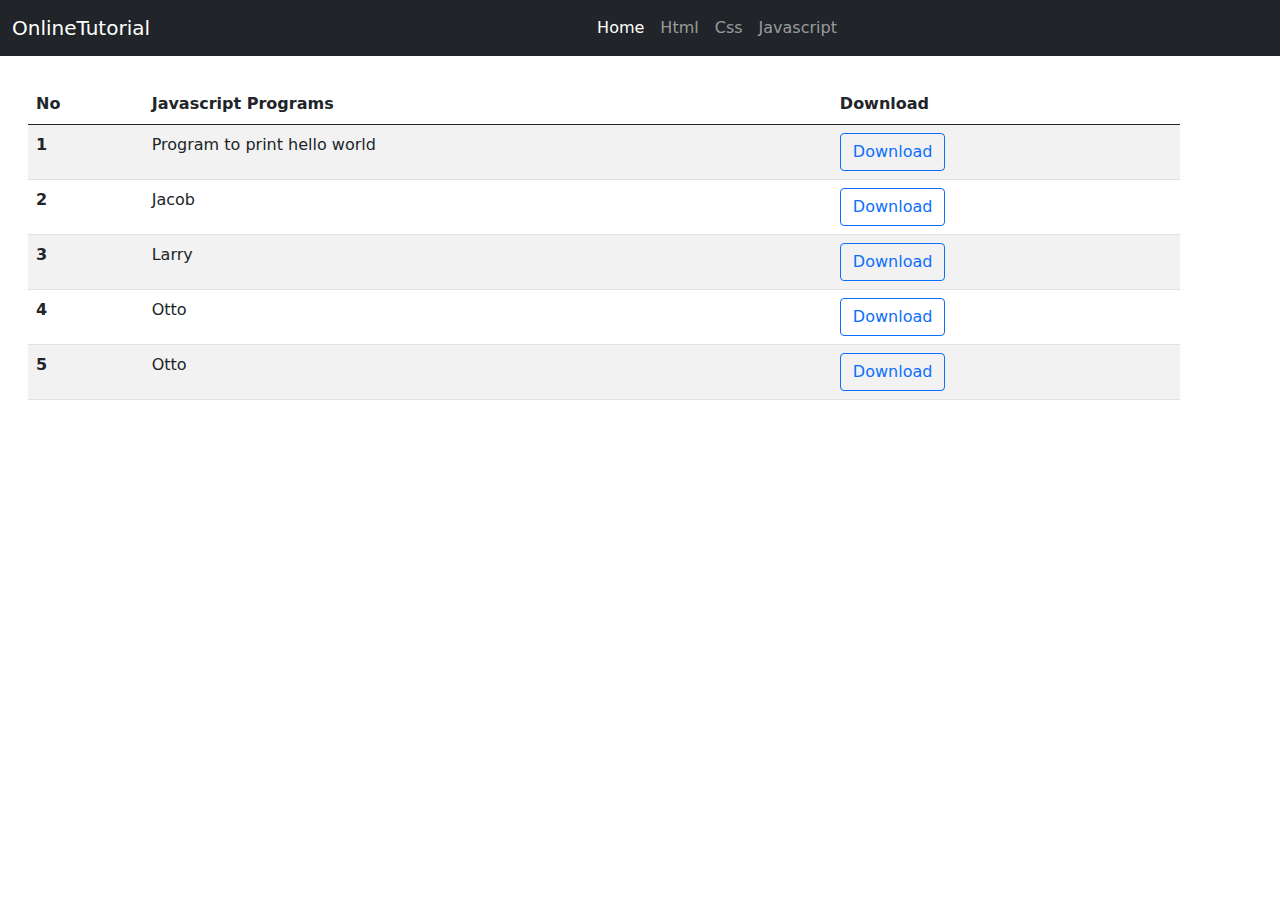
<file: Javascropt/javascriptcode.html>
<!DOCTYPE html>
<html lang="en">
<head>
    <meta charset="UTF-8">
    <meta http-equiv="X-UA-Compatible" content="IE=edge">
    <meta name="viewport" content="width=device-width, initial-scale=1.0">
    <title>Document</title>
    <link rel="stylesheet" href="../bootstrap-5.0.0-dist/bootstrap-5.0.0-dist/css/bootstrap.css">
    <link rel="stylesheet" href="./javascriptcode.css">
</head>
<body>
    <section>
        <section>
            <nav class="navbar  navbar-expand-lg navbar navbar-dark bg-dark" id="color" >
              <div class="container-fluid">
                <a class="navbar-brand" href="#">OnlineTutorial</a>
                <button class="navbar-toggler" type="button" data-bs-toggle="collapse" data-bs-target="#navbarNavAltMarkup" aria-controls="navbarNavAltMarkup" aria-expanded="false" aria-label="Toggle navigation">
                  <span class="navbar-toggler-icon"></span>
                </button>
                <div class="collapse navbar-collapse" id="navbarNavAltMarkup" >
                  <div class="navbar-nav mx-auto">
                    <a class="nav-link active"  id="icon" aria-current="page" href="./index.html">Home</a>
                    <a class="nav-link"  id="icon" href="./html/html.html">Html</a>
                    <a class="nav-link"  id="icon" href="./CSS/css.html">Css</a>
                    <a class="nav-link"  id="icon" href="./Javascropt/javascript.html">Javascript</a>
                  </div>
                </div>
              </div>
            </nav>
           </section>
              <section>
                <table id="size" class="table table-striped table-responsive-md btn-table">
                    <thead>
                      <tr>
                        <th>No</th>
                        <th>Javascript Programs</th>
                        <th>Download</th>
                      </tr>
                    </thead>
                    <tbody>
                      <tr>
                        <th scope="row">1</th>
                          <td>Program to print hello world</td>
                        <td>
                         <a href="./javacsript program/hello world.pdf"> <button  type="button" class="btn btn-outline-primary">Download</button></a>  
                        </td>
                      <tr>
                        <th scope="row">2</th>
                        <td>Jacob</td>
                        <td>
                            <a href="./javacsript program/hello world.pdf"> <button  type="button" class="btn btn-outline-primary">Download</button></a>  
                           </td>
                      </tr>
                        <th scope="row">3</th>
                        <td>Larry</td>
                        <td>
                            <a href="./javacsript program/hello world.pdf"> <button  type="button" class="btn btn-outline-primary">Download</button></a>  
                           </td>
                        </td>
                      </tr>
                      <tr>
                        <th scope="row">4</th>
                        <td>Otto</td>
                        <td>
                            <a href="./javacsript program/hello world.pdf"> <button  type="button" class="btn btn-outline-primary">Download</button></a>  
                           </td>
                      </tr>
                      <tr>
                        <th scope="row">5</th>
                        <td>Otto</td>
                        <td>
                            <a href="./javacsript program/hello world.pdf"> <button  type="button" class="btn btn-outline-primary">Download</button></a>  
                           </td>
                      </tr>
                    </tbody>
                    </table>
              </section>
       
    
     <script src="../bootstrap-5.0.0-dist/bootstrap-5.0.0-dist/js/bootstrap.min.js"></script>
     <script src="../jquery-3.6.0.min.js"></script>
</body>
</html>
</file>
<file: fonts/icomoon/style.css>
@font-face {
  font-family: 'icomoon';
  src:  url('fonts/icomoon.eot?10si43');
  src:  url('fonts/icomoon.eot?10si43#iefix') format('embedded-opentype'),
    url('fonts/icomoon.ttf?10si43') format('truetype'),
    url('fonts/icomoon.woff?10si43') format('woff'),
    url('fonts/icomoon.svg?10si43#icomoon') format('svg');
  font-weight: normal;
  font-style: normal;
}

[class^="icon-"], [class*=" icon-"] {
  /* use !important to prevent issues with browser extensions that change fonts */
  font-family: 'icomoon' !important;
  speak: none;
  font-style: normal;
  font-weight: normal;
  font-variant: normal;
  text-transform: none;
  line-height: 1;

  /* Better Font Rendering =========== */
  -webkit-font-smoothing: antialiased;
  -moz-osx-font-smoothing: grayscale;
}

.icon-asterisk:before {
  content: "\f069";
}
.icon-plus:before {
  content: "\f067";
}
.icon-question:before {
  content: "\f128";
}
.icon-minus:before {
  content: "\f068";
}
.icon-glass:before {
  content: "\f000";
}
.icon-music:before {
  content: "\f001";
}
.icon-search:before {
  content: "\f002";
}
.icon-envelope-o:before {
  content: "\f003";
}
.icon-heart:before {
  content: "\f004";
}
.icon-star:before {
  content: "\f005";
}
.icon-star-o:before {
  content: "\f006";
}
.icon-user:before {
  content: "\f007";
}
.icon-film:before {
  content: "\f008";
}
.icon-th-large:before {
  content: "\f009";
}
.icon-th:before {
  content: "\f00a";
}
.icon-th-list:before {
  content: "\f00b";
}
.icon-check:before {
  content: "\f00c";
}
.icon-close:before {
  content: "\f00d";
}
.icon-remove:before {
  content: "\f00d";
}
.icon-times:before {
  content: "\f00d";
}
.icon-search-plus:before {
  content: "\f00e";
}
.icon-search-minus:before {
  content: "\f010";
}
.icon-power-off:before {
  content: "\f011";
}
.icon-signal:before {
  content: "\f012";
}
.icon-cog:before {
  content: "\f013";
}
.icon-gear:before {
  content: "\f013";
}
.icon-trash-o:before {
  content: "\f014";
}
.icon-home:before {
  content: "\f015";
}
.icon-file-o:before {
  content: "\f016";
}
.icon-clock-o:before {
  content: "\f017";
}
.icon-road:before {
  content: "\f018";
}
.icon-download:before {
  content: "\f019";
}
.icon-arrow-circle-o-down:before {
  content: "\f01a";
}
.icon-arrow-circle-o-up:before {
  content: "\f01b";
}
.icon-inbox:before {
  content: "\f01c";
}
.icon-play-circle-o:before {
  content: "\f01d";
}
.icon-repeat:before {
  content: "\f01e";
}
.icon-rotate-right:before {
  content: "\f01e";
}
.icon-refresh:before {
  content: "\f021";
}
.icon-list-alt:before {
  content: "\f022";
}
.icon-lock:before {
  content: "\f023";
}
.icon-flag:before {
  content: "\f024";
}
.icon-headphones:before {
  content: "\f025";
}
.icon-volume-off:before {
  content: "\f026";
}
.icon-volume-down:before {
  content: "\f027";
}
.icon-volume-up:before {
  content: "\f028";
}
.icon-qrcode:before {
  content: "\f029";
}
.icon-barcode:before {
  content: "\f02a";
}
.icon-tag:before {
  content: "\f02b";
}
.icon-tags:before {
  content: "\f02c";
}
.icon-book:before {
  content: "\f02d";
}
.icon-bookmark:before {
  content: "\f02e";
}
.icon-print:before {
  content: "\f02f";
}
.icon-camera:before {
  content: "\f030";
}
.icon-font:before {
  content: "\f031";
}
.icon-bold:before {
  content: "\f032";
}
.icon-italic:before {
  content: "\f033";
}
.icon-text-height:before {
  content: "\f034";
}
.icon-text-width:before {
  content: "\f035";
}
.icon-align-left:before {
  content: "\f036";
}
.icon-align-center:before {
  content: "\f037";
}
.icon-align-right:before {
  content: "\f038";
}
.icon-align-justify:before {
  content: "\f039";
}
.icon-list:before {
  content: "\f03a";
}
.icon-dedent:before {
  content: "\f03b";
}
.icon-outdent:before {
  content: "\f03b";
}
.icon-indent:before {
  content: "\f03c";
}
.icon-video-camera:before {
  content: "\f03d";
}
.icon-image:before {
  content: "\f03e";
}
.icon-photo:before {
  content: "\f03e";
}
.icon-picture-o:before {
  content: "\f03e";
}
.icon-pencil:before {
  content: "\f040";
}
.icon-map-marker:before {
  content: "\f041";
}
.icon-adjust:before {
  content: "\f042";
}
.icon-tint:before {
  content: "\f043";
}
.icon-edit:before {
  content: "\f044";
}
.icon-pencil-square-o:before {
  content: "\f044";
}
.icon-share-square-o:before {
  content: "\f045";
}
.icon-check-square-o:before {
  content: "\f046";
}
.icon-arrows:before {
  content: "\f047";
}
.icon-step-backward:before {
  content: "\f048";
}
.icon-fast-backward:before {
  content: "\f049";
}
.icon-backward:before {
  content: "\f04a";
}
.icon-play:before {
  content: "\f04b";
}
.icon-pause:before {
  content: "\f04c";
}
.icon-stop:before {
  content: "\f04d";
}
.icon-forward:before {
  content: "\f04e";
}
.icon-fast-forward:before {
  content: "\f050";
}
.icon-step-forward:before {
  content: "\f051";
}
.icon-eject:before {
  content: "\f052";
}
.icon-chevron-left:before {
  content: "\f053";
}
.icon-chevron-right:before {
  content: "\f054";
}
.icon-plus-circle:before {
  content: "\f055";
}
.icon-minus-circle:before {
  content: "\f056";
}
.icon-times-circle:before {
  content: "\f057";
}
.icon-check-circle:before {
  content: "\f058";
}
.icon-question-circle:before {
  content: "\f059";
}
.icon-info-circle:before {
  content: "\f05a";
}
.icon-crosshairs:before {
  content: "\f05b";
}
.icon-times-circle-o:before {
  content: "\f05c";
}
.icon-check-circle-o:before {
  content: "\f05d";
}
.icon-ban:before {
  content: "\f05e";
}
.icon-arrow-left:before {
  content: "\f060";
}
.icon-arrow-right:before {
  content: "\f061";
}
.icon-arrow-up:before {
  content: "\f062";
}
.icon-arrow-down:before {
  content: "\f063";
}
.icon-mail-forward:before {
  content: "\f064";
}
.icon-share:before {
  content: "\f064";
}
.icon-expand:before {
  content: "\f065";
}
.icon-compress:before {
  content: "\f066";
}
.icon-exclamation-circle:before {
  content: "\f06a";
}
.icon-gift:before {
  content: "\f06b";
}
.icon-leaf:before {
  content: "\f06c";
}
.icon-fire:before {
  content: "\f06d";
}
.icon-eye:before {
  content: "\f06e";
}
.icon-eye-slash:before {
  content: "\f070";
}
.icon-exclamation-triangle:before {
  content: "\f071";
}
.icon-warning:before {
  content: "\f071";
}
.icon-plane:before {
  content: "\f072";
}
.icon-calendar:before {
  content: "\f073";
}
.icon-random:before {
  content: "\f074";
}
.icon-comment:before {
  content: "\f075";
}
.icon-magnet:before {
  content: "\f076";
}
.icon-chevron-up:before {
  content: "\f077";
}
.icon-chevron-down:before {
  content: "\f078";
}
.icon-retweet:before {
  content: "\f079";
}
.icon-shopping-cart:before {
  content: "\f07a";
}
.icon-folder:before {
  content: "\f07b";
}
.icon-folder-open:before {
  content: "\f07c";
}
.icon-arrows-v:before {
  content: "\f07d";
}
.icon-arrows-h:before {
  content: "\f07e";
}
.icon-bar-chart:before {
  content: "\f080";
}
.icon-bar-chart-o:before {
  content: "\f080";
}
.icon-twitter-square:before {
  content: "\f081";
}
.icon-facebook-square:before {
  content: "\f082";
}
.icon-camera-retro:before {
  content: "\f083";
}
.icon-key:before {
  content: "\f084";
}
.icon-cogs:before {
  content: "\f085";
}
.icon-gears:before {
  content: "\f085";
}
.icon-comments:before {
  content: "\f086";
}
.icon-thumbs-o-up:before {
  content: "\f087";
}
.icon-thumbs-o-down:before {
  content: "\f088";
}
.icon-star-half:before {
  content: "\f089";
}
.icon-heart-o:before {
  content: "\f08a";
}
.icon-sign-out:before {
  content: "\f08b";
}
.icon-linkedin-square:before {
  content: "\f08c";
}
.icon-thumb-tack:before {
  content: "\f08d";
}
.icon-external-link:before {
  content: "\f08e";
}
.icon-sign-in:before {
  content: "\f090";
}
.icon-trophy:before {
  content: "\f091";
}
.icon-github-square:before {
  content: "\f092";
}
.icon-upload:before {
  content: "\f093";
}
.icon-lemon-o:before {
  content: "\f094";
}
.icon-phone:before {
  content: "\f095";
}
.icon-square-o:before {
  content: "\f096";
}
.icon-bookmark-o:before {
  content: "\f097";
}
.icon-phone-square:before {
  content: "\f098";
}
.icon-twitter:before {
  content: "\f099";
}
.icon-facebook:before {
  content: "\f09a";
}
.icon-facebook-f:before {
  content: "\f09a";
}
.icon-github:before {
  content: "\f09b";
}
.icon-unlock:before {
  content: "\f09c";
}
.icon-credit-card:before {
  content: "\f09d";
}
.icon-feed:before {
  content: "\f09e";
}
.icon-rss:before {
  content: "\f09e";
}
.icon-hdd-o:before {
  content: "\f0a0";
}
.icon-bullhorn:before {
  content: "\f0a1";
}
.icon-bell-o:before {
  content: "\f0a2";
}
.icon-certificate:before {
  content: "\f0a3";
}
.icon-hand-o-right:before {
  content: "\f0a4";
}
.icon-hand-o-left:before {
  content: "\f0a5";
}
.icon-hand-o-up:before {
  content: "\f0a6";
}
.icon-hand-o-down:before {
  content: "\f0a7";
}
.icon-arrow-circle-left:before {
  content: "\f0a8";
}
.icon-arrow-circle-right:before {
  content: "\f0a9";
}
.icon-arrow-circle-up:before {
  content: "\f0aa";
}
.icon-arrow-circle-down:before {
  content: "\f0ab";
}
.icon-globe:before {
  content: "\f0ac";
}
.icon-wrench:before {
  content: "\f0ad";
}
.icon-tasks:before {
  content: "\f0ae";
}
.icon-filter:before {
  content: "\f0b0";
}
.icon-briefcase:before {
  content: "\f0b1";
}
.icon-arrows-alt:before {
  content: "\f0b2";
}
.icon-group:before {
  content: "\f0c0";
}
.icon-users:before {
  content: "\f0c0";
}
.icon-chain:before {
  content: "\f0c1";
}
.icon-link:before {
  content: "\f0c1";
}
.icon-cloud:before {
  content: "\f0c2";
}
.icon-flask:before {
  content: "\f0c3";
}
.icon-cut:before {
  content: "\f0c4";
}
.icon-scissors:before {
  content: "\f0c4";
}
.icon-copy:before {
  content: "\f0c5";
}
.icon-files-o:before {
  content: "\f0c5";
}
.icon-paperclip:before {
  content: "\f0c6";
}
.icon-floppy-o:before {
  content: "\f0c7";
}
.icon-save:before {
  content: "\f0c7";
}
.icon-square:before {
  content: "\f0c8";
}
.icon-bars:before {
  content: "\f0c9";
}
.icon-navicon:before {
  content: "\f0c9";
}
.icon-reorder:before {
  content: "\f0c9";
}
.icon-list-ul:before {
  content: "\f0ca";
}
.icon-list-ol:before {
  content: "\f0cb";
}
.icon-strikethrough:before {
  content: "\f0cc";
}
.icon-underline:before {
  content: "\f0cd";
}
.icon-table:before {
  content: "\f0ce";
}
.icon-magic:before {
  content: "\f0d0";
}
.icon-truck:before {
  content: "\f0d1";
}
.icon-pinterest:before {
  content: "\f0d2";
}
.icon-pinterest-square:before {
  content: "\f0d3";
}
.icon-google-plus-square:before {
  content: "\f0d4";
}
.icon-google-plus:before {
  content: "\f0d5";
}
.icon-money:before {
  content: "\f0d6";
}
.icon-caret-down:before {
  content: "\f0d7";
}
.icon-caret-up:before {
  content: "\f0d8";
}
.icon-caret-left:before {
  content: "\f0d9";
}
.icon-caret-right:before {
  content: "\f0da";
}
.icon-columns:before {
  content: "\f0db";
}
.icon-sort:before {
  content: "\f0dc";
}
.icon-unsorted:before {
  content: "\f0dc";
}
.icon-sort-desc:before {
  content: "\f0dd";
}
.icon-sort-down:before {
  content: "\f0dd";
}
.icon-sort-asc:before {
  content: "\f0de";
}
.icon-sort-up:before {
  content: "\f0de";
}
.icon-envelope:before {
  content: "\f0e0";
}
.icon-linkedin:before {
  content: "\f0e1";
}
.icon-rotate-left:before {
  content: "\f0e2";
}
.icon-undo:before {
  content: "\f0e2";
}
.icon-gavel:before {
  content: "\f0e3";
}
.icon-legal:before {
  content: "\f0e3";
}
.icon-dashboard:before {
  content: "\f0e4";
}
.icon-tachometer:before {
  content: "\f0e4";
}
.icon-comment-o:before {
  content: "\f0e5";
}
.icon-comments-o:before {
  content: "\f0e6";
}
.icon-bolt:before {
  content: "\f0e7";
}
.icon-flash:before {
  content: "\f0e7";
}
.icon-sitemap:before {
  content: "\f0e8";
}
.icon-umbrella:before {
  content: "\f0e9";
}
.icon-clipboard:before {
  content: "\f0ea";
}
.icon-paste:before {
  content: "\f0ea";
}
.icon-lightbulb-o:before {
  content: "\f0eb";
}
.icon-exchange:before {
  content: "\f0ec";
}
.icon-cloud-download:before {
  content: "\f0ed";
}
.icon-cloud-upload:before {
  content: "\f0ee";
}
.icon-user-md:before {
  content: "\f0f0";
}
.icon-stethoscope:before {
  content: "\f0f1";
}
.icon-suitcase:before {
  content: "\f0f2";
}
.icon-bell:before {
  content: "\f0f3";
}
.icon-coffee:before {
  content: "\f0f4";
}
.icon-cutlery:before {
  content: "\f0f5";
}
.icon-file-text-o:before {
  content: "\f0f6";
}
.icon-building-o:before {
  content: "\f0f7";
}
.icon-hospital-o:before {
  content: "\f0f8";
}
.icon-ambulance:before {
  content: "\f0f9";
}
.icon-medkit:before {
  content: "\f0fa";
}
.icon-fighter-jet:before {
  content: "\f0fb";
}
.icon-beer:before {
  content: "\f0fc";
}
.icon-h-square:before {
  content: "\f0fd";
}
.icon-plus-square:before {
  content: "\f0fe";
}
.icon-angle-double-left:before {
  content: "\f100";
}
.icon-angle-double-right:before {
  content: "\f101";
}
.icon-angle-double-up:before {
  content: "\f102";
}
.icon-angle-double-down:before {
  content: "\f103";
}
.icon-angle-left:before {
  content: "\f104";
}
.icon-angle-right:before {
  content: "\f105";
}
.icon-angle-up:before {
  content: "\f106";
}
.icon-angle-down:before {
  content: "\f107";
}
.icon-desktop:before {
  content: "\f108";
}
.icon-laptop:before {
  content: "\f109";
}
.icon-tablet:before {
  content: "\f10a";
}
.icon-mobile:before {
  content: "\f10b";
}
.icon-mobile-phone:before {
  content: "\f10b";
}
.icon-circle-o:before {
  content: "\f10c";
}
.icon-quote-left:before {
  content: "\f10d";
}
.icon-quote-right:before {
  content: "\f10e";
}
.icon-spinner:before {
  content: "\f110";
}
.icon-circle:before {
  content: "\f111";
}
.icon-mail-reply:before {
  content: "\f112";
}
.icon-reply:before {
  content: "\f112";
}
.icon-github-alt:before {
  content: "\f113";
}
.icon-folder-o:before {
  content: "\f114";
}
.icon-folder-open-o:before {
  content: "\f115";
}
.icon-smile-o:before {
  content: "\f118";
}
.icon-frown-o:before {
  content: "\f119";
}
.icon-meh-o:before {
  content: "\f11a";
}
.icon-gamepad:before {
  content: "\f11b";
}
.icon-keyboard-o:before {
  content: "\f11c";
}
.icon-flag-o:before {
  content: "\f11d";
}
.icon-flag-checkered:before {
  content: "\f11e";
}
.icon-terminal:before {
  content: "\f120";
}
.icon-code:before {
  content: "\f121";
}
.icon-mail-reply-all:before {
  content: "\f122";
}
.icon-reply-all:before {
  content: "\f122";
}
.icon-star-half-empty:before {
  content: "\f123";
}
.icon-star-half-full:before {
  content: "\f123";
}
.icon-star-half-o:before {
  content: "\f123";
}
.icon-location-arrow:before {
  content: "\f124";
}
.icon-crop:before {
  content: "\f125";
}
.icon-code-fork:before {
  content: "\f126";
}
.icon-chain-broken:before {
  content: "\f127";
}
.icon-unlink:before {
  content: "\f127";
}
.icon-info:before {
  content: "\f129";
}
.icon-exclamation:before {
  content: "\f12a";
}
.icon-superscript:before {
  content: "\f12b";
}
.icon-subscript:before {
  content: "\f12c";
}
.icon-eraser:before {
  content: "\f12d";
}
.icon-puzzle-piece:before {
  content: "\f12e";
}
.icon-microphone:before {
  content: "\f130";
}
.icon-microphone-slash:before {
  content: "\f131";
}
.icon-shield:before {
  content: "\f132";
}
.icon-calendar-o:before {
  content: "\f133";
}
.icon-fire-extinguisher:before {
  content: "\f134";
}
.icon-rocket:before {
  content: "\f135";
}
.icon-maxcdn:before {
  content: "\f136";
}
.icon-chevron-circle-left:before {
  content: "\f137";
}
.icon-chevron-circle-right:before {
  content: "\f138";
}
.icon-chevron-circle-up:before {
  content: "\f139";
}
.icon-chevron-circle-down:before {
  content: "\f13a";
}
.icon-html5:before {
  content: "\f13b";
}
.icon-css3:before {
  content: "\f13c";
}
.icon-anchor:before {
  content: "\f13d";
}
.icon-unlock-alt:before {
  content: "\f13e";
}
.icon-bullseye:before {
  content: "\f140";
}
.icon-ellipsis-h:before {
  content: "\f141";
}
.icon-ellipsis-v:before {
  content: "\f142";
}
.icon-rss-square:before {
  content: "\f143";
}
.icon-play-circle:before {
  content: "\f144";
}
.icon-ticket:before {
  content: "\f145";
}
.icon-minus-square:before {
  content: "\f146";
}
.icon-minus-square-o:before {
  content: "\f147";
}
.icon-level-up:before {
  content: "\f148";
}
.icon-level-down:before {
  content: "\f149";
}
.icon-check-square:before {
  content: "\f14a";
}
.icon-pencil-square:before {
  content: "\f14b";
}
.icon-external-link-square:before {
  content: "\f14c";
}
.icon-share-square:before {
  content: "\f14d";
}
.icon-compass:before {
  content: "\f14e";
}
.icon-caret-square-o-down:before {
  content: "\f150";
}
.icon-toggle-down:before {
  content: "\f150";
}
.icon-caret-square-o-up:before {
  content: "\f151";
}
.icon-toggle-up:before {
  content: "\f151";
}
.icon-caret-square-o-right:before {
  content: "\f152";
}
.icon-toggle-right:before {
  content: "\f152";
}
.icon-eur:before {
  content: "\f153";
}
.icon-euro:before {
  content: "\f153";
}
.icon-gbp:before {
  content: "\f154";
}
.icon-dollar:before {
  content: "\f155";
}
.icon-usd:before {
  content: "\f155";
}
.icon-inr:before {
  content: "\f156";
}
.icon-rupee:before {
  content: "\f156";
}
.icon-cny:before {
  content: "\f157";
}
.icon-jpy:before {
  content: "\f157";
}
.icon-rmb:before {
  content: "\f157";
}
.icon-yen:before {
  content: "\f157";
}
.icon-rouble:before {
  content: "\f158";
}
.icon-rub:before {
  content: "\f158";
}
.icon-ruble:before {
  content: "\f158";
}
.icon-krw:before {
  content: "\f159";
}
.icon-won:before {
  content: "\f159";
}
.icon-bitcoin:before {
  content: "\f15a";
}
.icon-btc:before {
  content: "\f15a";
}
.icon-file:before {
  content: "\f15b";
}
.icon-file-text:before {
  content: "\f15c";
}
.icon-sort-alpha-asc:before {
  content: "\f15d";
}
.icon-sort-alpha-desc:before {
  content: "\f15e";
}
.icon-sort-amount-asc:before {
  content: "\f160";
}
.icon-sort-amount-desc:before {
  content: "\f161";
}
.icon-sort-numeric-asc:before {
  content: "\f162";
}
.icon-sort-numeric-desc:before {
  content: "\f163";
}
.icon-thumbs-up:before {
  content: "\f164";
}
.icon-thumbs-down:before {
  content: "\f165";
}
.icon-youtube-square:before {
  content: "\f166";
}
.icon-youtube:before {
  content: "\f167";
}
.icon-xing:before {
  content: "\f168";
}
.icon-xing-square:before {
  content: "\f169";
}
.icon-youtube-play:before {
  content: "\f16a";
}
.icon-dropbox:before {
  content: "\f16b";
}
.icon-stack-overflow:before {
  content: "\f16c";
}
.icon-instagram:before {
  content: "\f16d";
}
.icon-flickr:before {
  content: "\f16e";
}
.icon-adn:before {
  content: "\f170";
}
.icon-bitbucket:before {
  content: "\f171";
}
.icon-bitbucket-square:before {
  content: "\f172";
}
.icon-tumblr:before {
  content: "\f173";
}
.icon-tumblr-square:before {
  content: "\f174";
}
.icon-long-arrow-down:before {
  content: "\f175";
}
.icon-long-arrow-up:before {
  content: "\f176";
}
.icon-long-arrow-left:before {
  content: "\f177";
}
.icon-long-arrow-right:before {
  content: "\f178";
}
.icon-apple:before {
  content: "\f179";
}
.icon-windows:before {
  content: "\f17a";
}
.icon-android:before {
  content: "\f17b";
}
.icon-linux:before {
  content: "\f17c";
}
.icon-dribbble:before {
  content: "\f17d";
}
.icon-skype:before {
  content: "\f17e";
}
.icon-foursquare:before {
  content: "\f180";
}
.icon-trello:before {
  content: "\f181";
}
.icon-female:before {
  content: "\f182";
}
.icon-male:before {
  content: "\f183";
}
.icon-gittip:before {
  content: "\f184";
}
.icon-gratipay:before {
  content: "\f184";
}
.icon-sun-o:before {
  content: "\f185";
}
.icon-moon-o:before {
  content: "\f186";
}
.icon-archive:before {
  content: "\f187";
}
.icon-bug:before {
  content: "\f188";
}
.icon-vk:before {
  content: "\f189";
}
.icon-weibo:before {
  content: "\f18a";
}
.icon-renren:before {
  content: "\f18b";
}
.icon-pagelines:before {
  content: "\f18c";
}
.icon-stack-exchange:before {
  content: "\f18d";
}
.icon-arrow-circle-o-right:before {
  content: "\f18e";
}
.icon-arrow-circle-o-left:before {
  content: "\f190";
}
.icon-caret-square-o-left:before {
  content: "\f191";
}
.icon-toggle-left:before {
  content: "\f191";
}
.icon-dot-circle-o:before {
  content: "\f192";
}
.icon-wheelchair:before {
  content: "\f193";
}
.icon-vimeo-square:before {
  content: "\f194";
}
.icon-try:before {
  content: "\f195";
}
.icon-turkish-lira:before {
  content: "\f195";
}
.icon-plus-square-o:before {
  content: "\f196";
}
.icon-space-shuttle:before {
  content: "\f197";
}
.icon-slack:before {
  content: "\f198";
}
.icon-envelope-square:before {
  content: "\f199";
}
.icon-wordpress:before {
  content: "\f19a";
}
.icon-openid:before {
  content: "\f19b";
}
.icon-bank:before {
  content: "\f19c";
}
.icon-institution:before {
  content: "\f19c";
}
.icon-university:before {
  content: "\f19c";
}
.icon-graduation-cap:before {
  content: "\f19d";
}
.icon-mortar-board:before {
  content: "\f19d";
}
.icon-yahoo:before {
  content: "\f19e";
}
.icon-google:before {
  content: "\f1a0";
}
.icon-reddit:before {
  content: "\f1a1";
}
.icon-reddit-square:before {
  content: "\f1a2";
}
.icon-stumbleupon-circle:before {
  content: "\f1a3";
}
.icon-stumbleupon:before {
  content: "\f1a4";
}
.icon-delicious:before {
  content: "\f1a5";
}
.icon-digg:before {
  content: "\f1a6";
}
.icon-pied-piper-pp:before {
  content: "\f1a7";
}
.icon-pied-piper-alt:before {
  content: "\f1a8";
}
.icon-drupal:before {
  content: "\f1a9";
}
.icon-joomla:before {
  content: "\f1aa";
}
.icon-language:before {
  content: "\f1ab";
}
.icon-fax:before {
  content: "\f1ac";
}
.icon-building:before {
  content: "\f1ad";
}
.icon-child:before {
  content: "\f1ae";
}
.icon-paw:before {
  content: "\f1b0";
}
.icon-spoon:before {
  content: "\f1b1";
}
.icon-cube:before {
  content: "\f1b2";
}
.icon-cubes:before {
  content: "\f1b3";
}
.icon-behance:before {
  content: "\f1b4";
}
.icon-behance-square:before {
  content: "\f1b5";
}
.icon-steam:before {
  content: "\f1b6";
}
.icon-steam-square:before {
  content: "\f1b7";
}
.icon-recycle:before {
  content: "\f1b8";
}
.icon-automobile:before {
  content: "\f1b9";
}
.icon-car:before {
  content: "\f1b9";
}
.icon-cab:before {
  content: "\f1ba";
}
.icon-taxi:before {
  content: "\f1ba";
}
.icon-tree:before {
  content: "\f1bb";
}
.icon-spotify:before {
  content: "\f1bc";
}
.icon-deviantart:before {
  content: "\f1bd";
}
.icon-soundcloud:before {
  content: "\f1be";
}
.icon-database:before {
  content: "\f1c0";
}
.icon-file-pdf-o:before {
  content: "\f1c1";
}
.icon-file-word-o:before {
  content: "\f1c2";
}
.icon-file-excel-o:before {
  content: "\f1c3";
}
.icon-file-powerpoint-o:before {
  content: "\f1c4";
}
.icon-file-image-o:before {
  content: "\f1c5";
}
.icon-file-photo-o:before {
  content: "\f1c5";
}
.icon-file-picture-o:before {
  content: "\f1c5";
}
.icon-file-archive-o:before {
  content: "\f1c6";
}
.icon-file-zip-o:before {
  content: "\f1c6";
}
.icon-file-audio-o:before {
  content: "\f1c7";
}
.icon-file-sound-o:before {
  content: "\f1c7";
}
.icon-file-movie-o:before {
  content: "\f1c8";
}
.icon-file-video-o:before {
  content: "\f1c8";
}
.icon-file-code-o:before {
  content: "\f1c9";
}
.icon-vine:before {
  content: "\f1ca";
}
.icon-codepen:before {
  content: "\f1cb";
}
.icon-jsfiddle:before {
  content: "\f1cc";
}
.icon-life-bouy:before {
  content: "\f1cd";
}
.icon-life-buoy:before {
  content: "\f1cd";
}
.icon-life-ring:before {
  content: "\f1cd";
}
.icon-life-saver:before {
  content: "\f1cd";
}
.icon-support:before {
  content: "\f1cd";
}
.icon-circle-o-notch:before {
  content: "\f1ce";
}
.icon-ra:before {
  content: "\f1d0";
}
.icon-rebel:before {
  content: "\f1d0";
}
.icon-resistance:before {
  content: "\f1d0";
}
.icon-empire:before {
  content: "\f1d1";
}
.icon-ge:before {
  content: "\f1d1";
}
.icon-git-square:before {
  content: "\f1d2";
}
.icon-git:before {
  content: "\f1d3";
}
.icon-hacker-news:before {
  content: "\f1d4";
}
.icon-y-combinator-square:before {
  content: "\f1d4";
}
.icon-yc-square:before {
  content: "\f1d4";
}
.icon-tencent-weibo:before {
  content: "\f1d5";
}
.icon-qq:before {
  content: "\f1d6";
}
.icon-wechat:before {
  content: "\f1d7";
}
.icon-weixin:before {
  content: "\f1d7";
}
.icon-paper-plane:before {
  content: "\f1d8";
}
.icon-send:before {
  content: "\f1d8";
}
.icon-paper-plane-o:before {
  content: "\f1d9";
}
.icon-send-o:before {
  content: "\f1d9";
}
.icon-history:before {
  content: "\f1da";
}
.icon-circle-thin:before {
  content: "\f1db";
}
.icon-header:before {
  content: "\f1dc";
}
.icon-paragraph:before {
  content: "\f1dd";
}
.icon-sliders:before {
  content: "\f1de";
}
.icon-share-alt:before {
  content: "\f1e0";
}
.icon-share-alt-square:before {
  content: "\f1e1";
}
.icon-bomb:before {
  content: "\f1e2";
}
.icon-futbol-o:before {
  content: "\f1e3";
}
.icon-soccer-ball-o:before {
  content: "\f1e3";
}
.icon-tty:before {
  content: "\f1e4";
}
.icon-binoculars:before {
  content: "\f1e5";
}
.icon-plug:before {
  content: "\f1e6";
}
.icon-slideshare:before {
  content: "\f1e7";
}
.icon-twitch:before {
  content: "\f1e8";
}
.icon-yelp:before {
  content: "\f1e9";
}
.icon-newspaper-o:before {
  content: "\f1ea";
}
.icon-wifi:before {
  content: "\f1eb";
}
.icon-calculator:before {
  content: "\f1ec";
}
.icon-paypal:before {
  content: "\f1ed";
}
.icon-google-wallet:before {
  content: "\f1ee";
}
.icon-cc-visa:before {
  content: "\f1f0";
}
.icon-cc-mastercard:before {
  content: "\f1f1";
}
.icon-cc-discover:before {
  content: "\f1f2";
}
.icon-cc-amex:before {
  content: "\f1f3";
}
.icon-cc-paypal:before {
  content: "\f1f4";
}
.icon-cc-stripe:before {
  content: "\f1f5";
}
.icon-bell-slash:before {
  content: "\f1f6";
}
.icon-bell-slash-o:before {
  content: "\f1f7";
}
.icon-trash:before {
  content: "\f1f8";
}
.icon-copyright:before {
  content: "\f1f9";
}
.icon-at:before {
  content: "\f1fa";
}
.icon-eyedropper:before {
  content: "\f1fb";
}
.icon-paint-brush:before {
  content: "\f1fc";
}
.icon-birthday-cake:before {
  content: "\f1fd";
}
.icon-area-chart:before {
  content: "\f1fe";
}
.icon-pie-chart:before {
  content: "\f200";
}
.icon-line-chart:before {
  content: "\f201";
}
.icon-lastfm:before {
  content: "\f202";
}
.icon-lastfm-square:before {
  content: "\f203";
}
.icon-toggle-off:before {
  content: "\f204";
}
.icon-toggle-on:before {
  content: "\f205";
}
.icon-bicycle:before {
  content: "\f206";
}
.icon-bus:before {
  content: "\f207";
}
.icon-ioxhost:before {
  content: "\f208";
}
.icon-angellist:before {
  content: "\f209";
}
.icon-cc:before {
  content: "\f20a";
}
.icon-ils:before {
  content: "\f20b";
}
.icon-shekel:before {
  content: "\f20b";
}
.icon-sheqel:before {
  content: "\f20b";
}
.icon-meanpath:before {
  content: "\f20c";
}
.icon-buysellads:before {
  content: "\f20d";
}
.icon-connectdevelop:before {
  content: "\f20e";
}
.icon-dashcube:before {
  content: "\f210";
}
.icon-forumbee:before {
  content: "\f211";
}
.icon-leanpub:before {
  content: "\f212";
}
.icon-sellsy:before {
  content: "\f213";
}
.icon-shirtsinbulk:before {
  content: "\f214";
}
.icon-simplybuilt:before {
  content: "\f215";
}
.icon-skyatlas:before {
  content: "\f216";
}
.icon-cart-plus:before {
  content: "\f217";
}
.icon-cart-arrow-down:before {
  content: "\f218";
}
.icon-diamond:before {
  content: "\f219";
}
.icon-ship:before {
  content: "\f21a";
}
.icon-user-secret:before {
  content: "\f21b";
}
.icon-motorcycle:before {
  content: "\f21c";
}
.icon-street-view:before {
  content: "\f21d";
}
.icon-heartbeat:before {
  content: "\f21e";
}
.icon-venus:before {
  content: "\f221";
}
.icon-mars:before {
  content: "\f222";
}
.icon-mercury:before {
  content: "\f223";
}
.icon-intersex:before {
  content: "\f224";
}
.icon-transgender:before {
  content: "\f224";
}
.icon-transgender-alt:before {
  content: "\f225";
}
.icon-venus-double:before {
  content: "\f226";
}
.icon-mars-double:before {
  content: "\f227";
}
.icon-venus-mars:before {
  content: "\f228";
}
.icon-mars-stroke:before {
  content: "\f229";
}
.icon-mars-stroke-v:before {
  content: "\f22a";
}
.icon-mars-stroke-h:before {
  content: "\f22b";
}
.icon-neuter:before {
  content: "\f22c";
}
.icon-genderless:before {
  content: "\f22d";
}
.icon-facebook-official:before {
  content: "\f230";
}
.icon-pinterest-p:before {
  content: "\f231";
}
.icon-whatsapp:before {
  content: "\f232";
}
.icon-server:before {
  content: "\f233";
}
.icon-user-plus:before {
  content: "\f234";
}
.icon-user-times:before {
  content: "\f235";
}
.icon-bed:before {
  content: "\f236";
}
.icon-hotel:before {
  content: "\f236";
}
.icon-viacoin:before {
  content: "\f237";
}
.icon-train:before {
  content: "\f238";
}
.icon-subway:before {
  content: "\f239";
}
.icon-medium:before {
  content: "\f23a";
}
.icon-y-combinator:before {
  content: "\f23b";
}
.icon-yc:before {
  content: "\f23b";
}
.icon-optin-monster:before {
  content: "\f23c";
}
.icon-opencart:before {
  content: "\f23d";
}
.icon-expeditedssl:before {
  content: "\f23e";
}
.icon-battery:before {
  content: "\f240";
}
.icon-battery-4:before {
  content: "\f240";
}
.icon-battery-full:before {
  content: "\f240";
}
.icon-battery-3:before {
  content: "\f241";
}
.icon-battery-three-quarters:before {
  content: "\f241";
}
.icon-battery-2:before {
  content: "\f242";
}
.icon-battery-half:before {
  content: "\f242";
}
.icon-battery-1:before {
  content: "\f243";
}
.icon-battery-quarter:before {
  content: "\f243";
}
.icon-battery-0:before {
  content: "\f244";
}
.icon-battery-empty:before {
  content: "\f244";
}
.icon-mouse-pointer:before {
  content: "\f245";
}
.icon-i-cursor:before {
  content: "\f246";
}
.icon-object-group:before {
  content: "\f247";
}
.icon-object-ungroup:before {
  content: "\f248";
}
.icon-sticky-note:before {
  content: "\f249";
}
.icon-sticky-note-o:before {
  content: "\f24a";
}
.icon-cc-jcb:before {
  content: "\f24b";
}
.icon-cc-diners-club:before {
  content: "\f24c";
}
.icon-clone:before {
  content: "\f24d";
}
.icon-balance-scale:before {
  content: "\f24e";
}
.icon-hourglass-o:before {
  content: "\f250";
}
.icon-hourglass-1:before {
  content: "\f251";
}
.icon-hourglass-start:before {
  content: "\f251";
}
.icon-hourglass-2:before {
  content: "\f252";
}
.icon-hourglass-half:before {
  content: "\f252";
}
.icon-hourglass-3:before {
  content: "\f253";
}
.icon-hourglass-end:before {
  content: "\f253";
}
.icon-hourglass:before {
  content: "\f254";
}
.icon-hand-grab-o:before {
  content: "\f255";
}
.icon-hand-rock-o:before {
  content: "\f255";
}
.icon-hand-paper-o:before {
  content: "\f256";
}
.icon-hand-stop-o:before {
  content: "\f256";
}
.icon-hand-scissors-o:before {
  content: "\f257";
}
.icon-hand-lizard-o:before {
  content: "\f258";
}
.icon-hand-spock-o:before {
  content: "\f259";
}
.icon-hand-pointer-o:before {
  content: "\f25a";
}
.icon-hand-peace-o:before {
  content: "\f25b";
}
.icon-trademark:before {
  content: "\f25c";
}
.icon-registered:before {
  content: "\f25d";
}
.icon-creative-commons:before {
  content: "\f25e";
}
.icon-gg:before {
  content: "\f260";
}
.icon-gg-circle:before {
  content: "\f261";
}
.icon-tripadvisor:before {
  content: "\f262";
}
.icon-odnoklassniki:before {
  content: "\f263";
}
.icon-odnoklassniki-square:before {
  content: "\f264";
}
.icon-get-pocket:before {
  content: "\f265";
}
.icon-wikipedia-w:before {
  content: "\f266";
}
.icon-safari:before {
  content: "\f267";
}
.icon-chrome:before {
  content: "\f268";
}
.icon-firefox:before {
  content: "\f269";
}
.icon-opera:before {
  content: "\f26a";
}
.icon-internet-explorer:before {
  content: "\f26b";
}
.icon-television:before {
  content: "\f26c";
}
.icon-tv:before {
  content: "\f26c";
}
.icon-contao:before {
  content: "\f26d";
}
.icon-500px:before {
  content: "\f26e";
}
.icon-amazon:before {
  content: "\f270";
}
.icon-calendar-plus-o:before {
  content: "\f271";
}
.icon-calendar-minus-o:before {
  content: "\f272";
}
.icon-calendar-times-o:before {
  content: "\f273";
}
.icon-calendar-check-o:before {
  content: "\f274";
}
.icon-industry:before {
  content: "\f275";
}
.icon-map-pin:before {
  content: "\f276";
}
.icon-map-signs:before {
  content: "\f277";
}
.icon-map-o:before {
  content: "\f278";
}
.icon-map:before {
  content: "\f279";
}
.icon-commenting:before {
  content: "\f27a";
}
.icon-commenting-o:before {
  content: "\f27b";
}
.icon-houzz:before {
  content: "\f27c";
}
.icon-vimeo:before {
  content: "\f27d";
}
.icon-black-tie:before {
  content: "\f27e";
}
.icon-fonticons:before {
  content: "\f280";
}
.icon-reddit-alien:before {
  content: "\f281";
}
.icon-edge:before {
  content: "\f282";
}
.icon-credit-card-alt:before {
  content: "\f283";
}
.icon-codiepie:before {
  content: "\f284";
}
.icon-modx:before {
  content: "\f285";
}
.icon-fort-awesome:before {
  content: "\f286";
}
.icon-usb:before {
  content: "\f287";
}
.icon-product-hunt:before {
  content: "\f288";
}
.icon-mixcloud:before {
  content: "\f289";
}
.icon-scribd:before {
  content: "\f28a";
}
.icon-pause-circle:before {
  content: "\f28b";
}
.icon-pause-circle-o:before {
  content: "\f28c";
}
.icon-stop-circle:before {
  content: "\f28d";
}
.icon-stop-circle-o:before {
  content: "\f28e";
}
.icon-shopping-bag:before {
  content: "\f290";
}
.icon-shopping-basket:before {
  content: "\f291";
}
.icon-hashtag:before {
  content: "\f292";
}
.icon-bluetooth:before {
  content: "\f293";
}
.icon-bluetooth-b:before {
  content: "\f294";
}
.icon-percent:before {
  content: "\f295";
}
.icon-gitlab:before {
  content: "\f296";
}
.icon-wpbeginner:before {
  content: "\f297";
}
.icon-wpforms:before {
  content: "\f298";
}
.icon-envira:before {
  content: "\f299";
}
.icon-universal-access:before {
  content: "\f29a";
}
.icon-wheelchair-alt:before {
  content: "\f29b";
}
.icon-question-circle-o:before {
  content: "\f29c";
}
.icon-blind:before {
  content: "\f29d";
}
.icon-audio-description:before {
  content: "\f29e";
}
.icon-volume-control-phone:before {
  content: "\f2a0";
}
.icon-braille:before {
  content: "\f2a1";
}
.icon-assistive-listening-systems:before {
  content: "\f2a2";
}
.icon-american-sign-language-interpreting:before {
  content: "\f2a3";
}
.icon-asl-interpreting:before {
  content: "\f2a3";
}
.icon-deaf:before {
  content: "\f2a4";
}
.icon-deafness:before {
  content: "\f2a4";
}
.icon-hard-of-hearing:before {
  content: "\f2a4";
}
.icon-glide:before {
  content: "\f2a5";
}
.icon-glide-g:before {
  content: "\f2a6";
}
.icon-sign-language:before {
  content: "\f2a7";
}
.icon-signing:before {
  content: "\f2a7";
}
.icon-low-vision:before {
  content: "\f2a8";
}
.icon-viadeo:before {
  content: "\f2a9";
}
.icon-viadeo-square:before {
  content: "\f2aa";
}
.icon-snapchat:before {
  content: "\f2ab";
}
.icon-snapchat-ghost:before {
  content: "\f2ac";
}
.icon-snapchat-square:before {
  content: "\f2ad";
}
.icon-pied-piper:before {
  content: "\f2ae";
}
.icon-first-order:before {
  content: "\f2b0";
}
.icon-yoast:before {
  content: "\f2b1";
}
.icon-themeisle:before {
  content: "\f2b2";
}
.icon-google-plus-circle:before {
  content: "\f2b3";
}
.icon-google-plus-official:before {
  content: "\f2b3";
}
.icon-fa:before {
  content: "\f2b4";
}
.icon-font-awesome:before {
  content: "\f2b4";
}
.icon-handshake-o:before {
  content: "\f2b5";
}
.icon-envelope-open:before {
  content: "\f2b6";
}
.icon-envelope-open-o:before {
  content: "\f2b7";
}
.icon-linode:before {
  content: "\f2b8";
}
.icon-address-book:before {
  content: "\f2b9";
}
.icon-address-book-o:before {
  content: "\f2ba";
}
.icon-address-card:before {
  content: "\f2bb";
}
.icon-vcard:before {
  content: "\f2bb";
}
.icon-address-card-o:before {
  content: "\f2bc";
}
.icon-vcard-o:before {
  content: "\f2bc";
}
.icon-user-circle:before {
  content: "\f2bd";
}
.icon-user-circle-o:before {
  content: "\f2be";
}
.icon-user-o:before {
  content: "\f2c0";
}
.icon-id-badge:before {
  content: "\f2c1";
}
.icon-drivers-license:before {
  content: "\f2c2";
}
.icon-id-card:before {
  content: "\f2c2";
}
.icon-drivers-license-o:before {
  content: "\f2c3";
}
.icon-id-card-o:before {
  content: "\f2c3";
}
.icon-quora:before {
  content: "\f2c4";
}
.icon-free-code-camp:before {
  content: "\f2c5";
}
.icon-telegram:before {
  content: "\f2c6";
}
.icon-thermometer:before {
  content: "\f2c7";
}
.icon-thermometer-4:before {
  content: "\f2c7";
}
.icon-thermometer-full:before {
  content: "\f2c7";
}
.icon-thermometer-3:before {
  content: "\f2c8";
}
.icon-thermometer-three-quarters:before {
  content: "\f2c8";
}
.icon-thermometer-2:before {
  content: "\f2c9";
}
.icon-thermometer-half:before {
  content: "\f2c9";
}
.icon-thermometer-1:before {
  content: "\f2ca";
}
.icon-thermometer-quarter:before {
  content: "\f2ca";
}
.icon-thermometer-0:before {
  content: "\f2cb";
}
.icon-thermometer-empty:before {
  content: "\f2cb";
}
.icon-shower:before {
  content: "\f2cc";
}
.icon-bath:before {
  content: "\f2cd";
}
.icon-bathtub:before {
  content: "\f2cd";
}
.icon-s15:before {
  content: "\f2cd";
}
.icon-podcast:before {
  content: "\f2ce";
}
.icon-window-maximize:before {
  content: "\f2d0";
}
.icon-window-minimize:before {
  content: "\f2d1";
}
.icon-window-restore:before {
  content: "\f2d2";
}
.icon-times-rectangle:before {
  content: "\f2d3";
}
.icon-window-close:before {
  content: "\f2d3";
}
.icon-times-rectangle-o:before {
  content: "\f2d4";
}
.icon-window-close-o:before {
  content: "\f2d4";
}
.icon-bandcamp:before {
  content: "\f2d5";
}
.icon-grav:before {
  content: "\f2d6";
}
.icon-etsy:before {
  content: "\f2d7";
}
.icon-imdb:before {
  content: "\f2d8";
}
.icon-ravelry:before {
  content: "\f2d9";
}
.icon-eercast:before {
  content: "\f2da";
}
.icon-microchip:before {
  content: "\f2db";
}
.icon-snowflake-o:before {
  content: "\f2dc";
}
.icon-superpowers:before {
  content: "\f2dd";
}
.icon-wpexplorer:before {
  content: "\f2de";
}
.icon-meetup:before {
  content: "\f2e0";
}
.icon-3d_rotation:before {
  content: "\e84d";
}
.icon-ac_unit:before {
  content: "\eb3b";
}
.icon-alarm:before {
  content: "\e855";
}
.icon-access_alarms:before {
  content: "\e191";
}
.icon-schedule:before {
  content: "\e8b5";
}
.icon-accessibility:before {
  content: "\e84e";
}
.icon-accessible:before {
  content: "\e914";
}
.icon-account_balance:before {
  content: "\e84f";
}
.icon-account_balance_wallet:before {
  content: "\e850";
}
.icon-account_box:before {
  content: "\e851";
}
.icon-account_circle:before {
  content: "\e853";
}
.icon-adb:before {
  content: "\e60e";
}
.icon-add:before {
  content: "\e145";
}
.icon-add_a_photo:before {
  content: "\e439";
}
.icon-alarm_add:before {
  content: "\e856";
}
.icon-add_alert:before {
  content: "\e003";
}
.icon-add_box:before {
  content: "\e146";
}
.icon-add_circle:before {
  content: "\e147";
}
.icon-control_point:before {
  content: "\e3ba";
}
.icon-add_location:before {
  content: "\e567";
}
.icon-add_shopping_cart:before {
  content: "\e854";
}
.icon-queue:before {
  content: "\e03c";
}
.icon-add_to_queue:before {
  content: "\e05c";
}
.icon-adjust2:before {
  content: "\e39e";
}
.icon-airline_seat_flat:before {
  content: "\e630";
}
.icon-airline_seat_flat_angled:before {
  content: "\e631";
}
.icon-airline_seat_individual_suite:before {
  content: "\e632";
}
.icon-airline_seat_legroom_extra:before {
  content: "\e633";
}
.icon-airline_seat_legroom_normal:before {
  content: "\e634";
}
.icon-airline_seat_legroom_reduced:before {
  content: "\e635";
}
.icon-airline_seat_recline_extra:before {
  content: "\e636";
}
.icon-airline_seat_recline_normal:before {
  content: "\e637";
}
.icon-flight:before {
  content: "\e539";
}
.icon-airplanemode_inactive:before {
  content: "\e194";
}
.icon-airplay:before {
  content: "\e055";
}
.icon-airport_shuttle:before {
  content: "\eb3c";
}
.icon-alarm_off:before {
  content: "\e857";
}
.icon-alarm_on:before {
  content: "\e858";
}
.icon-album:before {
  content: "\e019";
}
.icon-all_inclusive:before {
  content: "\eb3d";
}
.icon-all_out:before {
  content: "\e90b";
}
.icon-android2:before {
  content: "\e859";
}
.icon-announcement:before {
  content: "\e85a";
}
.icon-apps:before {
  content: "\e5c3";
}
.icon-archive2:before {
  content: "\e149";
}
.icon-arrow_back:before {
  content: "\e5c4";
}
.icon-arrow_downward:before {
  content: "\e5db";
}
.icon-arrow_drop_down:before {
  content: "\e5c5";
}
.icon-arrow_drop_down_circle:before {
  content: "\e5c6";
}
.icon-arrow_drop_up:before {
  content: "\e5c7";
}
.icon-arrow_forward:before {
  content: "\e5c8";
}
.icon-arrow_upward:before {
  content: "\e5d8";
}
.icon-art_track:before {
  content: "\e060";
}
.icon-aspect_ratio:before {
  content: "\e85b";
}
.icon-poll:before {
  content: "\e801";
}
.icon-assignment:before {
  content: "\e85d";
}
.icon-assignment_ind:before {
  content: "\e85e";
}
.icon-assignment_late:before {
  content: "\e85f";
}
.icon-assignment_return:before {
  content: "\e860";
}
.icon-assignment_returned:before {
  content: "\e861";
}
.icon-assignment_turned_in:before {
  content: "\e862";
}
.icon-assistant:before {
  content: "\e39f";
}
.icon-flag2:before {
  content: "\e153";
}
.icon-attach_file:before {
  content: "\e226";
}
.icon-attach_money:before {
  content: "\e227";
}
.icon-attachment:before {
  content: "\e2bc";
}
.icon-audiotrack:before {
  content: "\e3a1";
}
.icon-autorenew:before {
  content: "\e863";
}
.icon-av_timer:before {
  content: "\e01b";
}
.icon-backspace:before {
  content: "\e14a";
}
.icon-cloud_upload:before {
  content: "\e2c3";
}
.icon-battery_alert:before {
  content: "\e19c";
}
.icon-battery_charging_full:before {
  content: "\e1a3";
}
.icon-battery_std:before {
  content: "\e1a5";
}
.icon-battery_unknown:before {
  content: "\e1a6";
}
.icon-beach_access:before {
  content: "\eb3e";
}
.icon-beenhere:before {
  content: "\e52d";
}
.icon-block:before {
  content: "\e14b";
}
.icon-bluetooth2:before {
  content: "\e1a7";
}
.icon-bluetooth_searching:before {
  content: "\e1aa";
}
.icon-bluetooth_connected:before {
  content: "\e1a8";
}
.icon-bluetooth_disabled:before {
  content: "\e1a9";
}
.icon-blur_circular:before {
  content: "\e3a2";
}
.icon-blur_linear:before {
  content: "\e3a3";
}
.icon-blur_off:before {
  content: "\e3a4";
}
.icon-blur_on:before {
  content: "\e3a5";
}
.icon-class:before {
  content: "\e86e";
}
.icon-turned_in:before {
  content: "\e8e6";
}
.icon-turned_in_not:before {
  content: "\e8e7";
}
.icon-border_all:before {
  content: "\e228";
}
.icon-border_bottom:before {
  content: "\e229";
}
.icon-border_clear:before {
  content: "\e22a";
}
.icon-border_color:before {
  content: "\e22b";
}
.icon-border_horizontal:before {
  content: "\e22c";
}
.icon-border_inner:before {
  content: "\e22d";
}
.icon-border_left:before {
  content: "\e22e";
}
.icon-border_outer:before {
  content: "\e22f";
}
.icon-border_right:before {
  content: "\e230";
}
.icon-border_style:before {
  content: "\e231";
}
.icon-border_top:before {
  content: "\e232";
}
.icon-border_vertical:before {
  content: "\e233";
}
.icon-branding_watermark:before {
  content: "\e06b";
}
.icon-brightness_1:before {
  content: "\e3a6";
}
.icon-brightness_2:before {
  content: "\e3a7";
}
.icon-brightness_3:before {
  content: "\e3a8";
}
.icon-brightness_4:before {
  content: "\e3a9";
}
.icon-brightness_low:before {
  content: "\e1ad";
}
.icon-brightness_medium:before {
  content: "\e1ae";
}
.icon-brightness_high:before {
  content: "\e1ac";
}
.icon-brightness_auto:before {
  content: "\e1ab";
}
.icon-broken_image:before {
  content: "\e3ad";
}
.icon-brush:before {
  content: "\e3ae";
}
.icon-bubble_chart:before {
  content: "\e6dd";
}
.icon-bug_report:before {
  content: "\e868";
}
.icon-build:before {
  content: "\e869";
}
.icon-burst_mode:before {
  content: "\e43c";
}
.icon-domain:before {
  content: "\e7ee";
}
.icon-business_center:before {
  content: "\eb3f";
}
.icon-cached:before {
  content: "\e86a";
}
.icon-cake:before {
  content: "\e7e9";
}
.icon-phone2:before {
  content: "\e0cd";
}
.icon-call_end:before {
  content: "\e0b1";
}
.icon-call_made:before {
  content: "\e0b2";
}
.icon-merge_type:before {
  content: "\e252";
}
.icon-call_missed:before {
  content: "\e0b4";
}
.icon-call_missed_outgoing:before {
  content: "\e0e4";
}
.icon-call_received:before {
  content: "\e0b5";
}
.icon-call_split:before {
  content: "\e0b6";
}
.icon-call_to_action:before {
  content: "\e06c";
}
.icon-camera2:before {
  content: "\e3af";
}
.icon-photo_camera:before {
  content: "\e412";
}
.icon-camera_enhance:before {
  content: "\e8fc";
}
.icon-camera_front:before {
  content: "\e3b1";
}
.icon-camera_rear:before {
  content: "\e3b2";
}
.icon-camera_roll:before {
  content: "\e3b3";
}
.icon-cancel:before {
  content: "\e5c9";
}
.icon-redeem:before {
  content: "\e8b1";
}
.icon-card_membership:before {
  content: "\e8f7";
}
.icon-card_travel:before {
  content: "\e8f8";
}
.icon-casino:before {
  content: "\eb40";
}
.icon-cast:before {
  content: "\e307";
}
.icon-cast_connected:before {
  content: "\e308";
}
.icon-center_focus_strong:before {
  content: "\e3b4";
}
.icon-center_focus_weak:before {
  content: "\e3b5";
}
.icon-change_history:before {
  content: "\e86b";
}
.icon-chat:before {
  content: "\e0b7";
}
.icon-chat_bubble:before {
  content: "\e0ca";
}
.icon-chat_bubble_outline:before {
  content: "\e0cb";
}
.icon-check2:before {
  content: "\e5ca";
}
.icon-check_box:before {
  content: "\e834";
}
.icon-check_box_outline_blank:before {
  content: "\e835";
}
.icon-check_circle:before {
  content: "\e86c";
}
.icon-navigate_before:before {
  content: "\e408";
}
.icon-navigate_next:before {
  content: "\e409";
}
.icon-child_care:before {
  content: "\eb41";
}
.icon-child_friendly:before {
  content: "\eb42";
}
.icon-chrome_reader_mode:before {
  content: "\e86d";
}
.icon-close2:before {
  content: "\e5cd";
}
.icon-clear_all:before {
  content: "\e0b8";
}
.icon-closed_caption:before {
  content: "\e01c";
}
.icon-wb_cloudy:before {
  content: "\e42d";
}
.icon-cloud_circle:before {
  content: "\e2be";
}
.icon-cloud_done:before {
  content: "\e2bf";
}
.icon-cloud_download:before {
  content: "\e2c0";
}
.icon-cloud_off:before {
  content: "\e2c1";
}
.icon-cloud_queue:before {
  content: "\e2c2";
}
.icon-code2:before {
  content: "\e86f";
}
.icon-photo_library:before {
  content: "\e413";
}
.icon-collections_bookmark:before {
  content: "\e431";
}
.icon-palette:before {
  content: "\e40a";
}
.icon-colorize:before {
  content: "\e3b8";
}
.icon-comment2:before {
  content: "\e0b9";
}
.icon-compare:before {
  content: "\e3b9";
}
.icon-compare_arrows:before {
  content: "\e915";
}
.icon-laptop2:before {
  content: "\e31e";
}
.icon-confirmation_number:before {
  content: "\e638";
}
.icon-contact_mail:before {
  content: "\e0d0";
}
.icon-contact_phone:before {
  content: "\e0cf";
}
.icon-contacts:before {
  content: "\e0ba";
}
.icon-content_copy:before {
  content: "\e14d";
}
.icon-content_cut:before {
  content: "\e14e";
}
.icon-content_paste:before {
  content: "\e14f";
}
.icon-control_point_duplicate:before {
  content: "\e3bb";
}
.icon-copyright2:before {
  content: "\e90c";
}
.icon-mode_edit:before {
  content: "\e254";
}
.icon-create_new_folder:before {
  content: "\e2cc";
}
.icon-payment:before {
  content: "\e8a1";
}
.icon-crop2:before {
  content: "\e3be";
}
.icon-crop_16_9:before {
  content: "\e3bc";
}
.icon-crop_3_2:before {
  content: "\e3bd";
}
.icon-crop_landscape:before {
  content: "\e3c3";
}
.icon-crop_7_5:before {
  content: "\e3c0";
}
.icon-crop_din:before {
  content: "\e3c1";
}
.icon-crop_free:before {
  content: "\e3c2";
}
.icon-crop_original:before {
  content: "\e3c4";
}
.icon-crop_portrait:before {
  content: "\e3c5";
}
.icon-crop_rotate:before {
  content: "\e437";
}
.icon-crop_square:before {
  content: "\e3c6";
}
.icon-dashboard2:before {
  content: "\e871";
}
.icon-data_usage:before {
  content: "\e1af";
}
.icon-date_range:before {
  content: "\e916";
}
.icon-dehaze:before {
  content: "\e3c7";
}
.icon-delete:before {
  content: "\e872";
}
.icon-delete_forever:before {
  content: "\e92b";
}
.icon-delete_sweep:before {
  content: "\e16c";
}
.icon-description:before {
  content: "\e873";
}
.icon-desktop_mac:before {
  content: "\e30b";
}
.icon-desktop_windows:before {
  content: "\e30c";
}
.icon-details:before {
  content: "\e3c8";
}
.icon-developer_board:before {
  content: "\e30d";
}
.icon-developer_mode:before {
  content: "\e1b0";
}
.icon-device_hub:before {
  content: "\e335";
}
.icon-phonelink:before {
  content: "\e326";
}
.icon-devices_other:before {
  content: "\e337";
}
.icon-dialer_sip:before {
  content: "\e0bb";
}
.icon-dialpad:before {
  content: "\e0bc";
}
.icon-directions:before {
  content: "\e52e";
}
.icon-directions_bike:before {
  content: "\e52f";
}
.icon-directions_boat:before {
  content: "\e532";
}
.icon-directions_bus:before {
  content: "\e530";
}
.icon-directions_car:before {
  content: "\e531";
}
.icon-directions_railway:before {
  content: "\e534";
}
.icon-directions_run:before {
  content: "\e566";
}
.icon-directions_transit:before {
  content: "\e535";
}
.icon-directions_walk:before {
  content: "\e536";
}
.icon-disc_full:before {
  content: "\e610";
}
.icon-dns:before {
  content: "\e875";
}
.icon-not_interested:before {
  content: "\e033";
}
.icon-do_not_disturb_alt:before {
  content: "\e611";
}
.icon-do_not_disturb_off:before {
  content: "\e643";
}
.icon-remove_circle:before {
  content: "\e15c";
}
.icon-dock:before {
  content: "\e30e";
}
.icon-done:before {
  content: "\e876";
}
.icon-done_all:before {
  content: "\e877";
}
.icon-donut_large:before {
  content: "\e917";
}
.icon-donut_small:before {
  content: "\e918";
}
.icon-drafts:before {
  content: "\e151";
}
.icon-drag_handle:before {
  content: "\e25d";
}
.icon-time_to_leave:before {
  content: "\e62c";
}
.icon-dvr:before {
  content: "\e1b2";
}
.icon-edit_location:before {
  content: "\e568";
}
.icon-eject2:before {
  content: "\e8fb";
}
.icon-markunread:before {
  content: "\e159";
}
.icon-enhanced_encryption:before {
  content: "\e63f";
}
.icon-equalizer:before {
  content: "\e01d";
}
.icon-error:before {
  content: "\e000";
}
.icon-error_outline:before {
  content: "\e001";
}
.icon-euro_symbol:before {
  content: "\e926";
}
.icon-ev_station:before {
  content: "\e56d";
}
.icon-insert_invitation:before {
  content: "\e24f";
}
.icon-event_available:before {
  content: "\e614";
}
.icon-event_busy:before {
  content: "\e615";
}
.icon-event_note:before {
  content: "\e616";
}
.icon-event_seat:before {
  content: "\e903";
}
.icon-exit_to_app:before {
  content: "\e879";
}
.icon-expand_less:before {
  content: "\e5ce";
}
.icon-expand_more:before {
  content: "\e5cf";
}
.icon-explicit:before {
  content: "\e01e";
}
.icon-explore:before {
  content: "\e87a";
}
.icon-exposure:before {
  content: "\e3ca";
}
.icon-exposure_neg_1:before {
  content: "\e3cb";
}
.icon-exposure_neg_2:before {
  content: "\e3cc";
}
.icon-exposure_plus_1:before {
  content: "\e3cd";
}
.icon-exposure_plus_2:before {
  content: "\e3ce";
}
.icon-exposure_zero:before {
  content: "\e3cf";
}
.icon-extension:before {
  content: "\e87b";
}
.icon-face:before {
  content: "\e87c";
}
.icon-fast_forward:before {
  content: "\e01f";
}
.icon-fast_rewind:before {
  content: "\e020";
}
.icon-favorite:before {
  content: "\e87d";
}
.icon-favorite_border:before {
  content: "\e87e";
}
.icon-featured_play_list:before {
  content: "\e06d";
}
.icon-featured_video:before {
  content: "\e06e";
}
.icon-sms_failed:before {
  content: "\e626";
}
.icon-fiber_dvr:before {
  content: "\e05d";
}
.icon-fiber_manual_record:before {
  content: "\e061";
}
.icon-fiber_new:before {
  content: "\e05e";
}
.icon-fiber_pin:before {
  content: "\e06a";
}
.icon-fiber_smart_record:before {
  content: "\e062";
}
.icon-get_app:before {
  content: "\e884";
}
.icon-file_upload:before {
  content: "\e2c6";
}
.icon-filter2:before {
  content: "\e3d3";
}
.icon-filter_1:before {
  content: "\e3d0";
}
.icon-filter_2:before {
  content: "\e3d1";
}
.icon-filter_3:before {
  content: "\e3d2";
}
.icon-filter_4:before {
  content: "\e3d4";
}
.icon-filter_5:before {
  content: "\e3d5";
}
.icon-filter_6:before {
  content: "\e3d6";
}
.icon-filter_7:before {
  content: "\e3d7";
}
.icon-filter_8:before {
  content: "\e3d8";
}
.icon-filter_9:before {
  content: "\e3d9";
}
.icon-filter_9_plus:before {
  content: "\e3da";
}
.icon-filter_b_and_w:before {
  content: "\e3db";
}
.icon-filter_center_focus:before {
  content: "\e3dc";
}
.icon-filter_drama:before {
  content: "\e3dd";
}
.icon-filter_frames:before {
  content: "\e3de";
}
.icon-terrain:before {
  content: "\e564";
}
.icon-filter_list:before {
  content: "\e152";
}
.icon-filter_none:before {
  content: "\e3e0";
}
.icon-filter_tilt_shift:before {
  content: "\e3e2";
}
.icon-filter_vintage:before {
  content: "\e3e3";
}
.icon-find_in_page:before {
  content: "\e880";
}
.icon-find_replace:before {
  content: "\e881";
}
.icon-fingerprint:before {
  content: "\e90d";
}
.icon-first_page:before {
  content: "\e5dc";
}
.icon-fitness_center:before {
  content: "\eb43";
}
.icon-flare:before {
  content: "\e3e4";
}
.icon-flash_auto:before {
  content: "\e3e5";
}
.icon-flash_off:before {
  content: "\e3e6";
}
.icon-flash_on:before {
  content: "\e3e7";
}
.icon-flight_land:before {
  content: "\e904";
}
.icon-flight_takeoff:before {
  content: "\e905";
}
.icon-flip:before {
  content: "\e3e8";
}
.icon-flip_to_back:before {
  content: "\e882";
}
.icon-flip_to_front:before {
  content: "\e883";
}
.icon-folder2:before {
  content: "\e2c7";
}
.icon-folder_open:before {
  content: "\e2c8";
}
.icon-folder_shared:before {
  content: "\e2c9";
}
.icon-folder_special:before {
  content: "\e617";
}
.icon-font_download:before {
  content: "\e167";
}
.icon-format_align_center:before {
  content: "\e234";
}
.icon-format_align_justify:before {
  content: "\e235";
}
.icon-format_align_left:before {
  content: "\e236";
}
.icon-format_align_right:before {
  content: "\e237";
}
.icon-format_bold:before {
  content: "\e238";
}
.icon-format_clear:before {
  content: "\e239";
}
.icon-format_color_fill:before {
  content: "\e23a";
}
.icon-format_color_reset:before {
  content: "\e23b";
}
.icon-format_color_text:before {
  content: "\e23c";
}
.icon-format_indent_decrease:before {
  content: "\e23d";
}
.icon-format_indent_increase:before {
  content: "\e23e";
}
.icon-format_italic:before {
  content: "\e23f";
}
.icon-format_line_spacing:before {
  content: "\e240";
}
.icon-format_list_bulleted:before {
  content: "\e241";
}
.icon-format_list_numbered:before {
  content: "\e242";
}
.icon-format_paint:before {
  content: "\e243";
}
.icon-format_quote:before {
  content: "\e244";
}
.icon-format_shapes:before {
  content: "\e25e";
}
.icon-format_size:before {
  content: "\e245";
}
.icon-format_strikethrough:before {
  content: "\e246";
}
.icon-format_textdirection_l_to_r:before {
  content: "\e247";
}
.icon-format_textdirection_r_to_l:before {
  content: "\e248";
}
.icon-format_underlined:before {
  content: "\e249";
}
.icon-question_answer:before {
  content: "\e8af";
}
.icon-forward2:before {
  content: "\e154";
}
.icon-forward_10:before {
  content: "\e056";
}
.icon-forward_30:before {
  content: "\e057";
}
.icon-forward_5:before {
  content: "\e058";
}
.icon-free_breakfast:before {
  content: "\eb44";
}
.icon-fullscreen:before {
  content: "\e5d0";
}
.icon-fullscreen_exit:before {
  content: "\e5d1";
}
.icon-functions:before {
  content: "\e24a";
}
.icon-g_translate:before {
  content: "\e927";
}
.icon-games:before {
  content: "\e021";
}
.icon-gavel2:before {
  content: "\e90e";
}
.icon-gesture:before {
  content: "\e155";
}
.icon-gif:before {
  content: "\e908";
}
.icon-goat:before {
  content: "\e900";
}
.icon-golf_course:before {
  content: "\eb45";
}
.icon-my_location:before {
  content: "\e55c";
}
.icon-location_searching:before {
  content: "\e1b7";
}
.icon-location_disabled:before {
  content: "\e1b6";
}
.icon-star2:before {
  content: "\e838";
}
.icon-gradient:before {
  content: "\e3e9";
}
.icon-grain:before {
  content: "\e3ea";
}
.icon-graphic_eq:before {
  content: "\e1b8";
}
.icon-grid_off:before {
  content: "\e3eb";
}
.icon-grid_on:before {
  content: "\e3ec";
}
.icon-people:before {
  content: "\e7fb";
}
.icon-group_add:before {
  content: "\e7f0";
}
.icon-group_work:before {
  content: "\e886";
}
.icon-hd:before {
  content: "\e052";
}
.icon-hdr_off:before {
  content: "\e3ed";
}
.icon-hdr_on:before {
  content: "\e3ee";
}
.icon-hdr_strong:before {
  content: "\e3f1";
}
.icon-hdr_weak:before {
  content: "\e3f2";
}
.icon-headset:before {
  content: "\e310";
}
.icon-headset_mic:before {
  content: "\e311";
}
.icon-healing:before {
  content: "\e3f3";
}
.icon-hearing:before {
  content: "\e023";
}
.icon-help:before {
  content: "\e887";
}
.icon-help_outline:before {
  content: "\e8fd";
}
.icon-high_quality:before {
  content: "\e024";
}
.icon-highlight:before {
  content: "\e25f";
}
.icon-highlight_off:before {
  content: "\e888";
}
.icon-restore:before {
  content: "\e8b3";
}
.icon-home2:before {
  content: "\e88a";
}
.icon-hot_tub:before {
  content: "\eb46";
}
.icon-local_hotel:before {
  content: "\e549";
}
.icon-hourglass_empty:before {
  content: "\e88b";
}
.icon-hourglass_full:before {
  content: "\e88c";
}
.icon-http:before {
  content: "\e902";
}
.icon-lock2:before {
  content: "\e897";
}
.icon-photo2:before {
  content: "\e410";
}
.icon-image_aspect_ratio:before {
  content: "\e3f5";
}
.icon-import_contacts:before {
  content: "\e0e0";
}
.icon-import_export:before {
  content: "\e0c3";
}
.icon-important_devices:before {
  content: "\e912";
}
.icon-inbox2:before {
  content: "\e156";
}
.icon-indeterminate_check_box:before {
  content: "\e909";
}
.icon-info2:before {
  content: "\e88e";
}
.icon-info_outline:before {
  content: "\e88f";
}
.icon-input:before {
  content: "\e890";
}
.icon-insert_comment:before {
  content: "\e24c";
}
.icon-insert_drive_file:before {
  content: "\e24d";
}
.icon-tag_faces:before {
  content: "\e420";
}
.icon-link2:before {
  content: "\e157";
}
.icon-invert_colors:before {
  content: "\e891";
}
.icon-invert_colors_off:before {
  content: "\e0c4";
}
.icon-iso:before {
  content: "\e3f6";
}
.icon-keyboard:before {
  content: "\e312";
}
.icon-keyboard_arrow_down:before {
  content: "\e313";
}
.icon-keyboard_arrow_left:before {
  content: "\e314";
}
.icon-keyboard_arrow_right:before {
  content: "\e315";
}
.icon-keyboard_arrow_up:before {
  content: "\e316";
}
.icon-keyboard_backspace:before {
  content: "\e317";
}
.icon-keyboard_capslock:before {
  content: "\e318";
}
.icon-keyboard_hide:before {
  content: "\e31a";
}
.icon-keyboard_return:before {
  content: "\e31b";
}
.icon-keyboard_tab:before {
  content: "\e31c";
}
.icon-keyboard_voice:before {
  content: "\e31d";
}
.icon-kitchen:before {
  content: "\eb47";
}
.icon-label:before {
  content: "\e892";
}
.icon-label_outline:before {
  content: "\e893";
}
.icon-language2:before {
  content: "\e894";
}
.icon-laptop_chromebook:before {
  content: "\e31f";
}
.icon-laptop_mac:before {
  content: "\e320";
}
.icon-laptop_windows:before {
  content: "\e321";
}
.icon-last_page:before {
  content: "\e5dd";
}
.icon-open_in_new:before {
  content: "\e89e";
}
.icon-layers:before {
  content: "\e53b";
}
.icon-layers_clear:before {
  content: "\e53c";
}
.icon-leak_add:before {
  content: "\e3f8";
}
.icon-leak_remove:before {
  content: "\e3f9";
}
.icon-lens:before {
  content: "\e3fa";
}
.icon-library_books:before {
  content: "\e02f";
}
.icon-library_music:before {
  content: "\e030";
}
.icon-lightbulb_outline:before {
  content: "\e90f";
}
.icon-line_style:before {
  content: "\e919";
}
.icon-line_weight:before {
  content: "\e91a";
}
.icon-linear_scale:before {
  content: "\e260";
}
.icon-linked_camera:before {
  content: "\e438";
}
.icon-list2:before {
  content: "\e896";
}
.icon-live_help:before {
  content: "\e0c6";
}
.icon-live_tv:before {
  content: "\e639";
}
.icon-local_play:before {
  content: "\e553";
}
.icon-local_airport:before {
  content: "\e53d";
}
.icon-local_atm:before {
  content: "\e53e";
}
.icon-local_bar:before {
  content: "\e540";
}
.icon-local_cafe:before {
  content: "\e541";
}
.icon-local_car_wash:before {
  content: "\e542";
}
.icon-local_convenience_store:before {
  content: "\e543";
}
.icon-restaurant_menu:before {
  content: "\e561";
}
.icon-local_drink:before {
  content: "\e544";
}
.icon-local_florist:before {
  content: "\e545";
}
.icon-local_gas_station:before {
  content: "\e546";
}
.icon-shopping_cart:before {
  content: "\e8cc";
}
.icon-local_hospital:before {
  content: "\e548";
}
.icon-local_laundry_service:before {
  content: "\e54a";
}
.icon-local_library:before {
  content: "\e54b";
}
.icon-local_mall:before {
  content: "\e54c";
}
.icon-theaters:before {
  content: "\e8da";
}
.icon-local_offer:before {
  content: "\e54e";
}
.icon-local_parking:before {
  content: "\e54f";
}
.icon-local_pharmacy:before {
  content: "\e550";
}
.icon-local_pizza:before {
  content: "\e552";
}
.icon-print2:before {
  content: "\e8ad";
}
.icon-local_shipping:before {
  content: "\e558";
}
.icon-local_taxi:before {
  content: "\e559";
}
.icon-location_city:before {
  content: "\e7f1";
}
.icon-location_off:before {
  content: "\e0c7";
}
.icon-room:before {
  content: "\e8b4";
}
.icon-lock_open:before {
  content: "\e898";
}
.icon-lock_outline:before {
  content: "\e899";
}
.icon-looks:before {
  content: "\e3fc";
}
.icon-looks_3:before {
  content: "\e3fb";
}
.icon-looks_4:before {
  content: "\e3fd";
}
.icon-looks_5:before {
  content: "\e3fe";
}
.icon-looks_6:before {
  content: "\e3ff";
}
.icon-looks_one:before {
  content: "\e400";
}
.icon-looks_two:before {
  content: "\e401";
}
.icon-sync:before {
  content: "\e627";
}
.icon-loupe:before {
  content: "\e402";
}
.icon-low_priority:before {
  content: "\e16d";
}
.icon-loyalty:before {
  content: "\e89a";
}
.icon-mail_outline:before {
  content: "\e0e1";
}
.icon-map2:before {
  content: "\e55b";
}
.icon-markunread_mailbox:before {
  content: "\e89b";
}
.icon-memory:before {
  content: "\e322";
}
.icon-menu:before {
  content: "\e5d2";
}
.icon-message:before {
  content: "\e0c9";
}
.icon-mic:before {
  content: "\e029";
}
.icon-mic_none:before {
  content: "\e02a";
}
.icon-mic_off:before {
  content: "\e02b";
}
.icon-mms:before {
  content: "\e618";
}
.icon-mode_comment:before {
  content: "\e253";
}
.icon-monetization_on:before {
  content: "\e263";
}
.icon-money_off:before {
  content: "\e25c";
}
.icon-monochrome_photos:before {
  content: "\e403";
}
.icon-mood_bad:before {
  content: "\e7f3";
}
.icon-more:before {
  content: "\e619";
}
.icon-more_horiz:before {
  content: "\e5d3";
}
.icon-more_vert:before {
  content: "\e5d4";
}
.icon-motorcycle2:before {
  content: "\e91b";
}
.icon-mouse:before {
  content: "\e323";
}
.icon-move_to_inbox:before {
  content: "\e168";
}
.icon-movie_creation:before {
  content: "\e404";
}
.icon-movie_filter:before {
  content: "\e43a";
}
.icon-multiline_chart:before {
  content: "\e6df";
}
.icon-music_note:before {
  content: "\e405";
}
.icon-music_video:before {
  content: "\e063";
}
.icon-nature:before {
  content: "\e406";
}
.icon-nature_people:before {
  content: "\e407";
}
.icon-navigation:before {
  content: "\e55d";
}
.icon-near_me:before {
  content: "\e569";
}
.icon-network_cell:before {
  content: "\e1b9";
}
.icon-network_check:before {
  content: "\e640";
}
.icon-network_locked:before {
  content: "\e61a";
}
.icon-network_wifi:before {
  content: "\e1ba";
}
.icon-new_releases:before {
  content: "\e031";
}
.icon-next_week:before {
  content: "\e16a";
}
.icon-nfc:before {
  content: "\e1bb";
}
.icon-no_encryption:before {
  content: "\e641";
}
.icon-signal_cellular_no_sim:before {
  content: "\e1ce";
}
.icon-note:before {
  content: "\e06f";
}
.icon-note_add:before {
  content: "\e89c";
}
.icon-notifications:before {
  content: "\e7f4";
}
.icon-notifications_active:before {
  content: "\e7f7";
}
.icon-notifications_none:before {
  content: "\e7f5";
}
.icon-notifications_off:before {
  content: "\e7f6";
}
.icon-notifications_paused:before {
  content: "\e7f8";
}
.icon-offline_pin:before {
  content: "\e90a";
}
.icon-ondemand_video:before {
  content: "\e63a";
}
.icon-opacity:before {
  content: "\e91c";
}
.icon-open_in_browser:before {
  content: "\e89d";
}
.icon-open_with:before {
  content: "\e89f";
}
.icon-pages:before {
  content: "\e7f9";
}
.icon-pageview:before {
  content: "\e8a0";
}
.icon-pan_tool:before {
  content: "\e925";
}
.icon-panorama:before {
  content: "\e40b";
}
.icon-radio_button_unchecked:before {
  content: "\e836";
}
.icon-panorama_horizontal:before {
  content: "\e40d";
}
.icon-panorama_vertical:before {
  content: "\e40e";
}
.icon-panorama_wide_angle:before {
  content: "\e40f";
}
.icon-party_mode:before {
  content: "\e7fa";
}
.icon-pause2:before {
  content: "\e034";
}
.icon-pause_circle_filled:before {
  content: "\e035";
}
.icon-pause_circle_outline:before {
  content: "\e036";
}
.icon-people_outline:before {
  content: "\e7fc";
}
.icon-perm_camera_mic:before {
  content: "\e8a2";
}
.icon-perm_contact_calendar:before {
  content: "\e8a3";
}
.icon-perm_data_setting:before {
  content: "\e8a4";
}
.icon-perm_device_information:before {
  content: "\e8a5";
}
.icon-person_outline:before {
  content: "\e7ff";
}
.icon-perm_media:before {
  content: "\e8a7";
}
.icon-perm_phone_msg:before {
  content: "\e8a8";
}
.icon-perm_scan_wifi:before {
  content: "\e8a9";
}
.icon-person:before {
  content: "\e7fd";
}
.icon-person_add:before {
  content: "\e7fe";
}
.icon-person_pin:before {
  content: "\e55a";
}
.icon-person_pin_circle:before {
  content: "\e56a";
}
.icon-personal_video:before {
  content: "\e63b";
}
.icon-pets:before {
  content: "\e91d";
}
.icon-phone_android:before {
  content: "\e324";
}
.icon-phone_bluetooth_speaker:before {
  content: "\e61b";
}
.icon-phone_forwarded:before {
  content: "\e61c";
}
.icon-phone_in_talk:before {
  content: "\e61d";
}
.icon-phone_iphone:before {
  content: "\e325";
}
.icon-phone_locked:before {
  content: "\e61e";
}
.icon-phone_missed:before {
  content: "\e61f";
}
.icon-phone_paused:before {
  content: "\e620";
}
.icon-phonelink_erase:before {
  content: "\e0db";
}
.icon-phonelink_lock:before {
  content: "\e0dc";
}
.icon-phonelink_off:before {
  content: "\e327";
}
.icon-phonelink_ring:before {
  content: "\e0dd";
}
.icon-phonelink_setup:before {
  content: "\e0de";
}
.icon-photo_album:before {
  content: "\e411";
}
.icon-photo_filter:before {
  content: "\e43b";
}
.icon-photo_size_select_actual:before {
  content: "\e432";
}
.icon-photo_size_select_large:before {
  content: "\e433";
}
.icon-photo_size_select_small:before {
  content: "\e434";
}
.icon-picture_as_pdf:before {
  content: "\e415";
}
.icon-picture_in_picture:before {
  content: "\e8aa";
}
.icon-picture_in_picture_alt:before {
  content: "\e911";
}
.icon-pie_chart:before {
  content: "\e6c4";
}
.icon-pie_chart_outlined:before {
  content: "\e6c5";
}
.icon-pin_drop:before {
  content: "\e55e";
}
.icon-play_arrow:before {
  content: "\e037";
}
.icon-play_circle_filled:before {
  content: "\e038";
}
.icon-play_circle_outline:before {
  content: "\e039";
}
.icon-play_for_work:before {
  content: "\e906";
}
.icon-playlist_add:before {
  content: "\e03b";
}
.icon-playlist_add_check:before {
  content: "\e065";
}
.icon-playlist_play:before {
  content: "\e05f";
}
.icon-plus_one:before {
  content: "\e800";
}
.icon-polymer:before {
  content: "\e8ab";
}
.icon-pool:before {
  content: "\eb48";
}
.icon-portable_wifi_off:before {
  content: "\e0ce";
}
.icon-portrait:before {
  content: "\e416";
}
.icon-power:before {
  content: "\e63c";
}
.icon-power_input:before {
  content: "\e336";
}
.icon-power_settings_new:before {
  content: "\e8ac";
}
.icon-pregnant_woman:before {
  content: "\e91e";
}
.icon-present_to_all:before {
  content: "\e0df";
}
.icon-priority_high:before {
  content: "\e645";
}
.icon-public:before {
  content: "\e80b";
}
.icon-publish:before {
  content: "\e255";
}
.icon-queue_music:before {
  content: "\e03d";
}
.icon-queue_play_next:before {
  content: "\e066";
}
.icon-radio:before {
  content: "\e03e";
}
.icon-radio_button_checked:before {
  content: "\e837";
}
.icon-rate_review:before {
  content: "\e560";
}
.icon-receipt:before {
  content: "\e8b0";
}
.icon-recent_actors:before {
  content: "\e03f";
}
.icon-record_voice_over:before {
  content: "\e91f";
}
.icon-redo:before {
  content: "\e15a";
}
.icon-refresh2:before {
  content: "\e5d5";
}
.icon-remove2:before {
  content: "\e15b";
}
.icon-remove_circle_outline:before {
  content: "\e15d";
}
.icon-remove_from_queue:before {
  content: "\e067";
}
.icon-visibility:before {
  content: "\e8f4";
}
.icon-remove_shopping_cart:before {
  content: "\e928";
}
.icon-reorder2:before {
  content: "\e8fe";
}
.icon-repeat2:before {
  content: "\e040";
}
.icon-repeat_one:before {
  content: "\e041";
}
.icon-replay:before {
  content: "\e042";
}
.icon-replay_10:before {
  content: "\e059";
}
.icon-replay_30:before {
  content: "\e05a";
}
.icon-replay_5:before {
  content: "\e05b";
}
.icon-reply2:before {
  content: "\e15e";
}
.icon-reply_all:before {
  content: "\e15f";
}
.icon-report:before {
  content: "\e160";
}
.icon-warning2:before {
  content: "\e002";
}
.icon-restaurant:before {
  content: "\e56c";
}
.icon-restore_page:before {
  content: "\e929";
}
.icon-ring_volume:before {
  content: "\e0d1";
}
.icon-room_service:before {
  content: "\eb49";
}
.icon-rotate_90_degrees_ccw:before {
  content: "\e418";
}
.icon-rotate_left:before {
  content: "\e419";
}
.icon-rotate_right:before {
  content: "\e41a";
}
.icon-rounded_corner:before {
  content: "\e920";
}
.icon-router:before {
  content: "\e328";
}
.icon-rowing:before {
  content: "\e921";
}
.icon-rss_feed:before {
  content: "\e0e5";
}
.icon-rv_hookup:before {
  content: "\e642";
}
.icon-satellite:before {
  content: "\e562";
}
.icon-save2:before {
  content: "\e161";
}
.icon-scanner:before {
  content: "\e329";
}
.icon-school:before {
  content: "\e80c";
}
.icon-screen_lock_landscape:before {
  content: "\e1be";
}
.icon-screen_lock_portrait:before {
  content: "\e1bf";
}
.icon-screen_lock_rotation:before {
  content: "\e1c0";
}
.icon-screen_rotation:before {
  content: "\e1c1";
}
.icon-screen_share:before {
  content: "\e0e2";
}
.icon-sd_storage:before {
  content: "\e1c2";
}
.icon-search2:before {
  content: "\e8b6";
}
.icon-security:before {
  content: "\e32a";
}
.icon-select_all:before {
  content: "\e162";
}
.icon-send2:before {
  content: "\e163";
}
.icon-sentiment_dissatisfied:before {
  content: "\e811";
}
.icon-sentiment_neutral:before {
  content: "\e812";
}
.icon-sentiment_satisfied:before {
  content: "\e813";
}
.icon-sentiment_very_dissatisfied:before {
  content: "\e814";
}
.icon-sentiment_very_satisfied:before {
  content: "\e815";
}
.icon-settings:before {
  content: "\e8b8";
}
.icon-settings_applications:before {
  content: "\e8b9";
}
.icon-settings_backup_restore:before {
  content: "\e8ba";
}
.icon-settings_bluetooth:before {
  content: "\e8bb";
}
.icon-settings_brightness:before {
  content: "\e8bd";
}
.icon-settings_cell:before {
  content: "\e8bc";
}
.icon-settings_ethernet:before {
  content: "\e8be";
}
.icon-settings_input_antenna:before {
  content: "\e8bf";
}
.icon-settings_input_composite:before {
  content: "\e8c1";
}
.icon-settings_input_hdmi:before {
  content: "\e8c2";
}
.icon-settings_input_svideo:before {
  content: "\e8c3";
}
.icon-settings_overscan:before {
  content: "\e8c4";
}
.icon-settings_phone:before {
  content: "\e8c5";
}
.icon-settings_power:before {
  content: "\e8c6";
}
.icon-settings_remote:before {
  content: "\e8c7";
}
.icon-settings_system_daydream:before {
  content: "\e1c3";
}
.icon-settings_voice:before {
  content: "\e8c8";
}
.icon-share2:before {
  content: "\e80d";
}
.icon-shop:before {
  content: "\e8c9";
}
.icon-shop_two:before {
  content: "\e8ca";
}
.icon-shopping_basket:before {
  content: "\e8cb";
}
.icon-short_text:before {
  content: "\e261";
}
.icon-show_chart:before {
  content: "\e6e1";
}
.icon-shuffle:before {
  content: "\e043";
}
.icon-signal_cellular_4_bar:before {
  content: "\e1c8";
}
.icon-signal_cellular_connected_no_internet_4_bar:before {
  content: "\e1cd";
}
.icon-signal_cellular_null:before {
  content: "\e1cf";
}
.icon-signal_cellular_off:before {
  content: "\e1d0";
}
.icon-signal_wifi_4_bar:before {
  content: "\e1d8";
}
.icon-signal_wifi_4_bar_lock:before {
  content: "\e1d9";
}
.icon-signal_wifi_off:before {
  content: "\e1da";
}
.icon-sim_card:before {
  content: "\e32b";
}
.icon-sim_card_alert:before {
  content: "\e624";
}
.icon-skip_next:before {
  content: "\e044";
}
.icon-skip_previous:before {
  content: "\e045";
}
.icon-slideshow:before {
  content: "\e41b";
}
.icon-slow_motion_video:before {
  content: "\e068";
}
.icon-stay_primary_portrait:before {
  content: "\e0d6";
}
.icon-smoke_free:before {
  content: "\eb4a";
}
.icon-smoking_rooms:before {
  content: "\eb4b";
}
.icon-textsms:before {
  content: "\e0d8";
}
.icon-snooze:before {
  content: "\e046";
}
.icon-sort2:before {
  content: "\e164";
}
.icon-sort_by_alpha:before {
  content: "\e053";
}
.icon-spa:before {
  content: "\eb4c";
}
.icon-space_bar:before {
  content: "\e256";
}
.icon-speaker:before {
  content: "\e32d";
}
.icon-speaker_group:before {
  content: "\e32e";
}
.icon-speaker_notes:before {
  content: "\e8cd";
}
.icon-speaker_notes_off:before {
  content: "\e92a";
}
.icon-speaker_phone:before {
  content: "\e0d2";
}
.icon-spellcheck:before {
  content: "\e8ce";
}
.icon-star_border:before {
  content: "\e83a";
}
.icon-star_half:before {
  content: "\e839";
}
.icon-stars:before {
  content: "\e8d0";
}
.icon-stay_primary_landscape:before {
  content: "\e0d5";
}
.icon-stop2:before {
  content: "\e047";
}
.icon-stop_screen_share:before {
  content: "\e0e3";
}
.icon-storage:before {
  content: "\e1db";
}
.icon-store_mall_directory:before {
  content: "\e563";
}
.icon-straighten:before {
  content: "\e41c";
}
.icon-streetview:before {
  content: "\e56e";
}
.icon-strikethrough_s:before {
  content: "\e257";
}
.icon-style:before {
  content: "\e41d";
}
.icon-subdirectory_arrow_left:before {
  content: "\e5d9";
}
.icon-subdirectory_arrow_right:before {
  content: "\e5da";
}
.icon-subject:before {
  content: "\e8d2";
}
.icon-subscriptions:before {
  content: "\e064";
}
.icon-subtitles:before {
  content: "\e048";
}
.icon-subway2:before {
  content: "\e56f";
}
.icon-supervisor_account:before {
  content: "\e8d3";
}
.icon-surround_sound:before {
  content: "\e049";
}
.icon-swap_calls:before {
  content: "\e0d7";
}
.icon-swap_horiz:before {
  content: "\e8d4";
}
.icon-swap_vert:before {
  content: "\e8d5";
}
.icon-swap_vertical_circle:before {
  content: "\e8d6";
}
.icon-switch_camera:before {
  content: "\e41e";
}
.icon-switch_video:before {
  content: "\e41f";
}
.icon-sync_disabled:before {
  content: "\e628";
}
.icon-sync_problem:before {
  content: "\e629";
}
.icon-system_update:before {
  content: "\e62a";
}
.icon-system_update_alt:before {
  content: "\e8d7";
}
.icon-tab:before {
  content: "\e8d8";
}
.icon-tab_unselected:before {
  content: "\e8d9";
}
.icon-tablet2:before {
  content: "\e32f";
}
.icon-tablet_android:before {
  content: "\e330";
}
.icon-tablet_mac:before {
  content: "\e331";
}
.icon-tap_and_play:before {
  content: "\e62b";
}
.icon-text_fields:before {
  content: "\e262";
}
.icon-text_format:before {
  content: "\e165";
}
.icon-texture:before {
  content: "\e421";
}
.icon-thumb_down:before {
  content: "\e8db";
}
.icon-thumb_up:before {
  content: "\e8dc";
}
.icon-thumbs_up_down:before {
  content: "\e8dd";
}
.icon-timelapse:before {
  content: "\e422";
}
.icon-timeline:before {
  content: "\e922";
}
.icon-timer:before {
  content: "\e425";
}
.icon-timer_10:before {
  content: "\e423";
}
.icon-timer_3:before {
  content: "\e424";
}
.icon-timer_off:before {
  content: "\e426";
}
.icon-title:before {
  content: "\e264";
}
.icon-toc:before {
  content: "\e8de";
}
.icon-today:before {
  content: "\e8df";
}
.icon-toll:before {
  content: "\e8e0";
}
.icon-tonality:before {
  content: "\e427";
}
.icon-touch_app:before {
  content: "\e913";
}
.icon-toys:before {
  content: "\e332";
}
.icon-track_changes:before {
  content: "\e8e1";
}
.icon-traffic:before {
  content: "\e565";
}
.icon-train2:before {
  content: "\e570";
}
.icon-tram:before {
  content: "\e571";
}
.icon-transfer_within_a_station:before {
  content: "\e572";
}
.icon-transform:before {
  content: "\e428";
}
.icon-translate:before {
  content: "\e8e2";
}
.icon-trending_down:before {
  content: "\e8e3";
}
.icon-trending_flat:before {
  content: "\e8e4";
}
.icon-trending_up:before {
  content: "\e8e5";
}
.icon-tune:before {
  content: "\e429";
}
.icon-tv2:before {
  content: "\e333";
}
.icon-unarchive:before {
  content: "\e169";
}
.icon-undo2:before {
  content: "\e166";
}
.icon-unfold_less:before {
  content: "\e5d6";
}
.icon-unfold_more:before {
  content: "\e5d7";
}
.icon-update:before {
  content: "\e923";
}
.icon-usb2:before {
  content: "\e1e0";
}
.icon-verified_user:before {
  content: "\e8e8";
}
.icon-vertical_align_bottom:before {
  content: "\e258";
}
.icon-vertical_align_center:before {
  content: "\e259";
}
.icon-vertical_align_top:before {
  content: "\e25a";
}
.icon-vibration:before {
  content: "\e62d";
}
.icon-video_call:before {
  content: "\e070";
}
.icon-video_label:before {
  content: "\e071";
}
.icon-video_library:before {
  content: "\e04a";
}
.icon-videocam:before {
  content: "\e04b";
}
.icon-videocam_off:before {
  content: "\e04c";
}
.icon-videogame_asset:before {
  content: "\e338";
}
.icon-view_agenda:before {
  content: "\e8e9";
}
.icon-view_array:before {
  content: "\e8ea";
}
.icon-view_carousel:before {
  content: "\e8eb";
}
.icon-view_column:before {
  content: "\e8ec";
}
.icon-view_comfy:before {
  content: "\e42a";
}
.icon-view_compact:before {
  content: "\e42b";
}
.icon-view_day:before {
  content: "\e8ed";
}
.icon-view_headline:before {
  content: "\e8ee";
}
.icon-view_list:before {
  content: "\e8ef";
}
.icon-view_module:before {
  content: "\e8f0";
}
.icon-view_quilt:before {
  content: "\e8f1";
}
.icon-view_stream:before {
  content: "\e8f2";
}
.icon-view_week:before {
  content: "\e8f3";
}
.icon-vignette:before {
  content: "\e435";
}
.icon-visibility_off:before {
  content: "\e8f5";
}
.icon-voice_chat:before {
  content: "\e62e";
}
.icon-voicemail:before {
  content: "\e0d9";
}
.icon-volume_down:before {
  content: "\e04d";
}
.icon-volume_mute:before {
  content: "\e04e";
}
.icon-volume_off:before {
  content: "\e04f";
}
.icon-volume_up:before {
  content: "\e050";
}
.icon-vpn_key:before {
  content: "\e0da";
}
.icon-vpn_lock:before {
  content: "\e62f";
}
.icon-wallpaper:before {
  content: "\e1bc";
}
.icon-watch:before {
  content: "\e334";
}
.icon-watch_later:before {
  content: "\e924";
}
.icon-wb_auto:before {
  content: "\e42c";
}
.icon-wb_incandescent:before {
  content: "\e42e";
}
.icon-wb_iridescent:before {
  content: "\e436";
}
.icon-wb_sunny:before {
  content: "\e430";
}
.icon-wc:before {
  content: "\e63d";
}
.icon-web:before {
  content: "\e051";
}
.icon-web_asset:before {
  content: "\e069";
}
.icon-weekend:before {
  content: "\e16b";
}
.icon-whatshot:before {
  content: "\e80e";
}
.icon-widgets:before {
  content: "\e1bd";
}
.icon-wifi2:before {
  content: "\e63e";
}
.icon-wifi_lock:before {
  content: "\e1e1";
}
.icon-wifi_tethering:before {
  content: "\e1e2";
}
.icon-work:before {
  content: "\e8f9";
}
.icon-wrap_text:before {
  content: "\e25b";
}
.icon-youtube_searched_for:before {
  content: "\e8fa";
}
.icon-zoom_in:before {
  content: "\e8ff";
}
.icon-zoom_out:before {
  content: "\e901";
}
.icon-zoom_out_map:before {
  content: "\e56b";
}
</file>
<file: CSS/css.css>
*
{
    margin: 0;
    padding: 0;
}
body
{
    background-color: #f9f2f4;
    font-family: sans-serif;
}
.space
{
    margin: 32px;
    margin-top: 2rem !important;
}
li code {
    color: #050505;
    background-color: #f9f2f4;
    border-radius: 4px
}
p code
{
    color: #050505;
    background-color: #f9f2f4;
    border-radius: 4px 
}
</file>
<file: html/html.css>
*
{
    margin: 0;
    padding: 0;
}
body
{
    background-color: #f9f2f4;
    font-family: sans-serif;
}
.space
{
    margin: 32px;
    margin-top: 2rem !important;
}
li code {
    color: #050505;
    background-color: #f9f2f4;
    border-radius: 4px
}
p code
{
    color: #050505;
    background-color: #f9f2f4;
    border-radius: 4px 
}
#size{
    width: 90%;
    margin: 28px;
}
</file>
<file: Javascropt/javascript.css>
*
{
    margin: 0;
    padding: 0;
}
body
{
    background-color: #f9f2f4;
    font-family: sans-serif;
}
.space
{
    margin: 32px;
    margin-top: 2rem !important;
}
li code {
    color: #050505;
    background-color: #f9f2f4;
    border-radius: 4px
}
p code
{
    color: #050505;
    background-color: #f9f2f4;
    border-radius: 4px 
}
</file>
<file: Javascropt/javascriptcode.css>
body
{
    background-color: #fff;
}
#size{
    width: 90%;
    margin: 28px;
}
</file>
<file: home.css>
@import url("./fontawesome-free-5.15.2-web/css/all.css");


/* CSS Document */
*{
    margin: 0;
    padding: 0;
}

body{
	background-color: #fff;
	font-family: sans-serif;
}
#images{
	height: 400px;
}
body {
	font-family: "Roboto", -apple-system, BlinkMacSystemFont, "Segoe UI", Roboto, "Helvetica Neue", Arial, "Noto Sans", sans-serif, "Apple Color Emoji", "Segoe UI Emoji", "Segoe UI Symbol", "Noto Color Emoji"; }
  
  h1, h2, h3, h4, h5, h6,
  .h1, .h2, .h3, .h4, .h5, .h6 {
	font-family: "Roboto", -apple-system, BlinkMacSystemFont, "Segoe UI", Roboto, "Helvetica Neue", Arial, "Noto Sans", sans-serif, "Apple Color Emoji", "Segoe UI Emoji", "Segoe UI Symbol", "Noto Color Emoji"; }
  
  a {
	-webkit-transition: .3s all ease;
	-o-transition: .3s all ease;
	transition: .3s all ease; }
	a, a:hover {
	  text-decoration: none !important; }
  
  .content {
	height: 70vh; }
  
	.card {
		color: #fff;
		max-width: 100%;
		margin: auto;
		text-align: center;
		font-family: arial;
	  }
	  #auto
	  {
		  border-radius: 0%;
	  }
	  .title {
		color: #baa5a5;
		font-size: 18px;
	  }
	  
	  #mc
	  {
		
		border-radius: 100px;
    height: 163px;
    bottom: 22px;
    margin: auto;
    width: 170px;
	  }
	  a {
		text-decoration: none;
		font-size: 22px;
		color: black;
	  }
	  
	  button:hover, a:hover {
		opacity: 0.7;
	  }
  #auto
{
	background-color: rgb(13 39 77);
}





  .footer-16371 {
	  background-image: url(./images/hd.jpeg);
	  background-repeat: no-repeat;
	  background-size: cover; 
	padding: 5rem 0;
	font-family: "Poppins", sans-serif; 
}
	.footer-16371 .footer-site-logo
	 {
	  text-align: center;
	  font-size: 2rem;
	  font-weight: 900; 
	}
	  .footer-16371 .footer-site-logo a 
	  {
		color: #4200ff; }
	.footer-16371 .nav-links 
	{
	  padding: 0;
	  margin: 0; 
	}
	  .footer-16371 .nav-links li 
	  {
		display: inline-block; 
	}
		.footer-16371 .nav-links li a 
		{
		  padding: 10px;
		  color: #000;
		 }
		  .footer-16371 .nav-links li a:hover
		   {
			color: #4200ff;
		 }
	.footer-16371 .social h3 
	{
	  font-weight: bold;
	  font-size: 18px;
	  color: rgb(255 255 255);
	}
	.footer-16371 .social ul li
	{
	  display: inline-block;
	 }
	  .footer-16371 .social ul li a 
	  {
		display: inline-block;
		padding: 10px;
	 }
	  .footer-16371 .social ul li.in a 
	   {
	       	color: #fff; 
			height: 46px;
			border-radius: 61px;
			width: 49px;
	   }
	.footer-16371 .social ul li.in a:hover
	{ 
         background-color: #4200ff;
	}
	  .footer-16371 .social ul li.fb a 
	  {
	    
		color: #fff;
			height: 42px;
			border-radius: 61px;
			width: 42px;
	}
	.footer-16371 .social ul li.fb a:hover
	{ 
         background-color: #4200ff;
	}
	  .footer-16371 .social ul li.git a 
	  {
		color: #fff;
			height: 42px;
			border-radius: 61px;
			width: 42px;
	 }
	 .footer-16371 .social ul li.git a:hover
	{ 
         background-color: #4200ff;
	}
	  .footer-16371 .social ul li.lin a 
	  {
		color: #fff;
			height: 42px;
			border-radius: 61px;
			width: 42px;
	}
	.footer-16371 .social ul li.lin a:hover
	{ 
         background-color: #4200ff;
	}
	.footer-16371 .copyright
	 {
	  color: #070030;
	 }
	  .logo
	  {
		width: 70px;
		  height: 49px;
		  left: 50px;
		  right: 23px;
		  padding: 3px;
		  display: inline-block;
	  } 
	  ul li
	  {
		  width: 50px;
		  height: 50px;
		display: inline;
		  list-style-type: none;
		  list-style: none;
	  }
	  li
	  {
		  list-style: none;
	  }
	  .logo1{
		height: 95px;
    width: 140px;
	  }
    p
	{
		height: 9px;
		color: #fff;
	}
</file>
